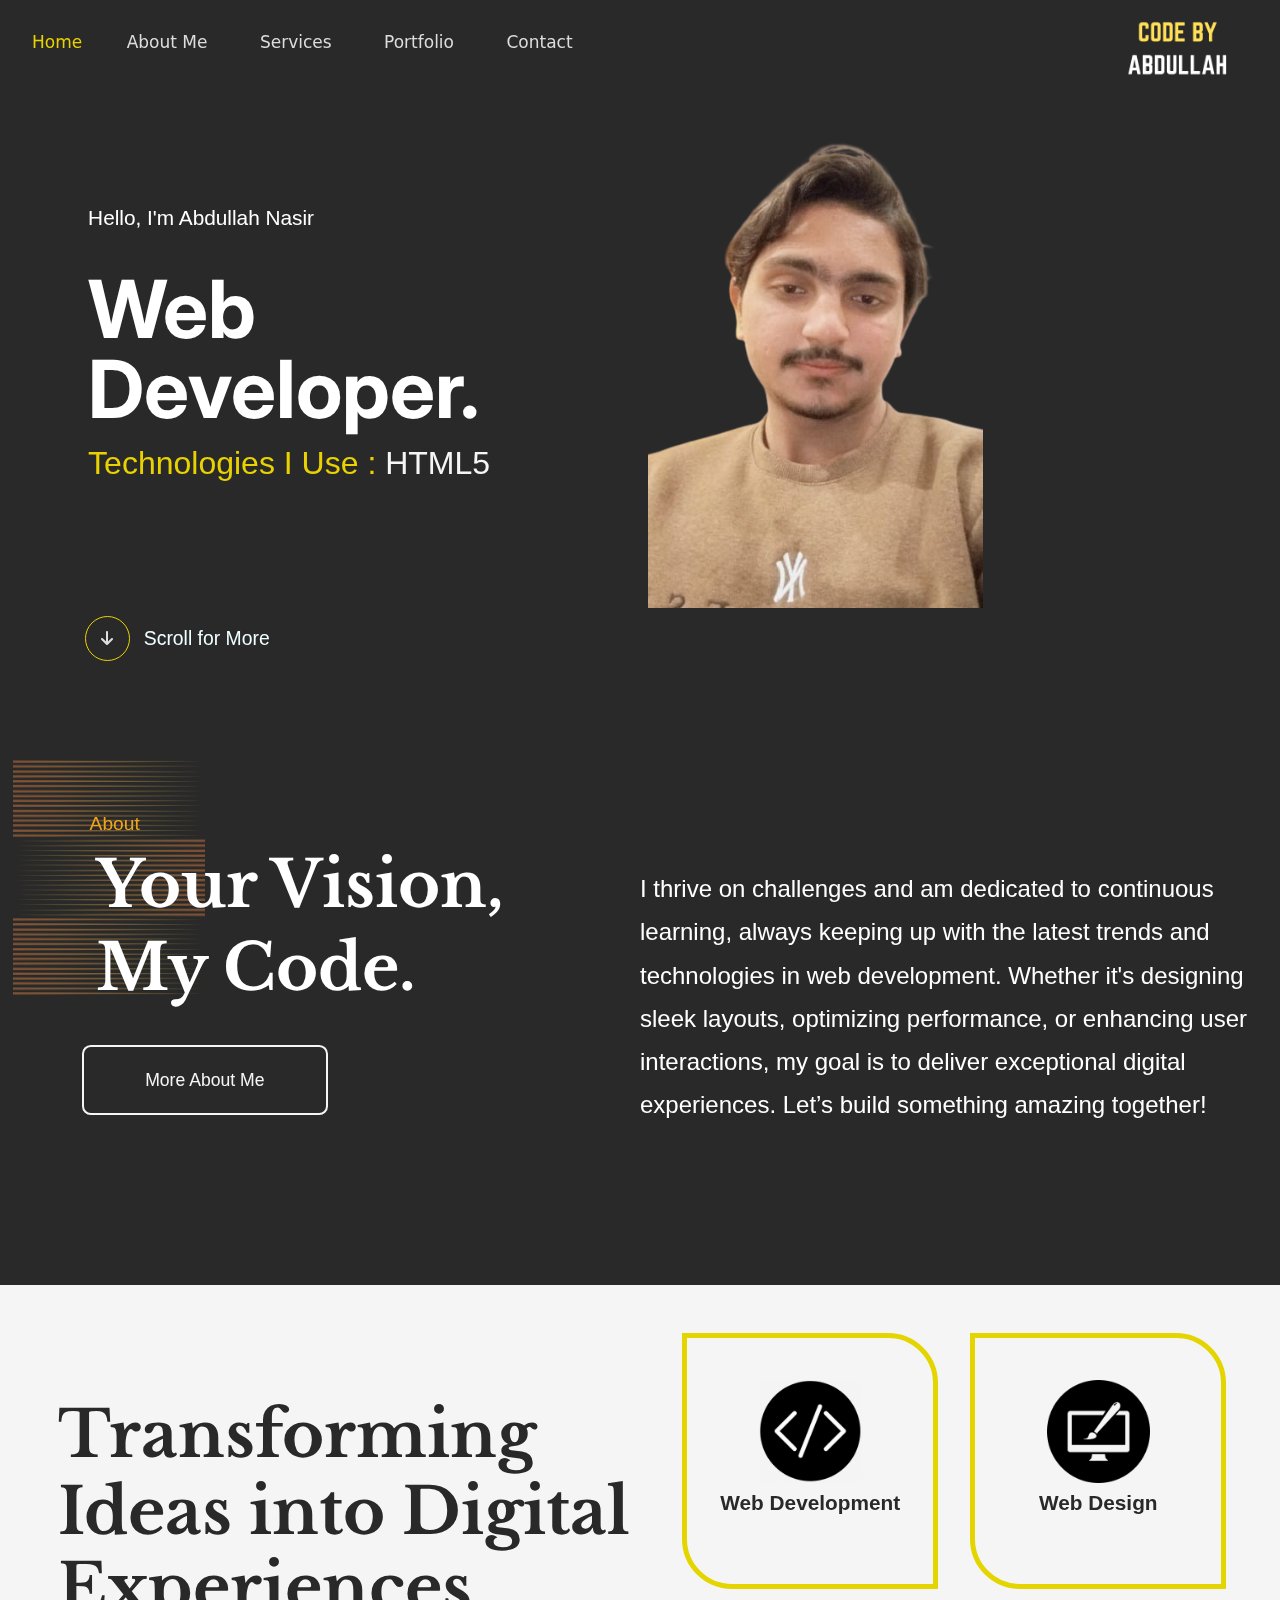
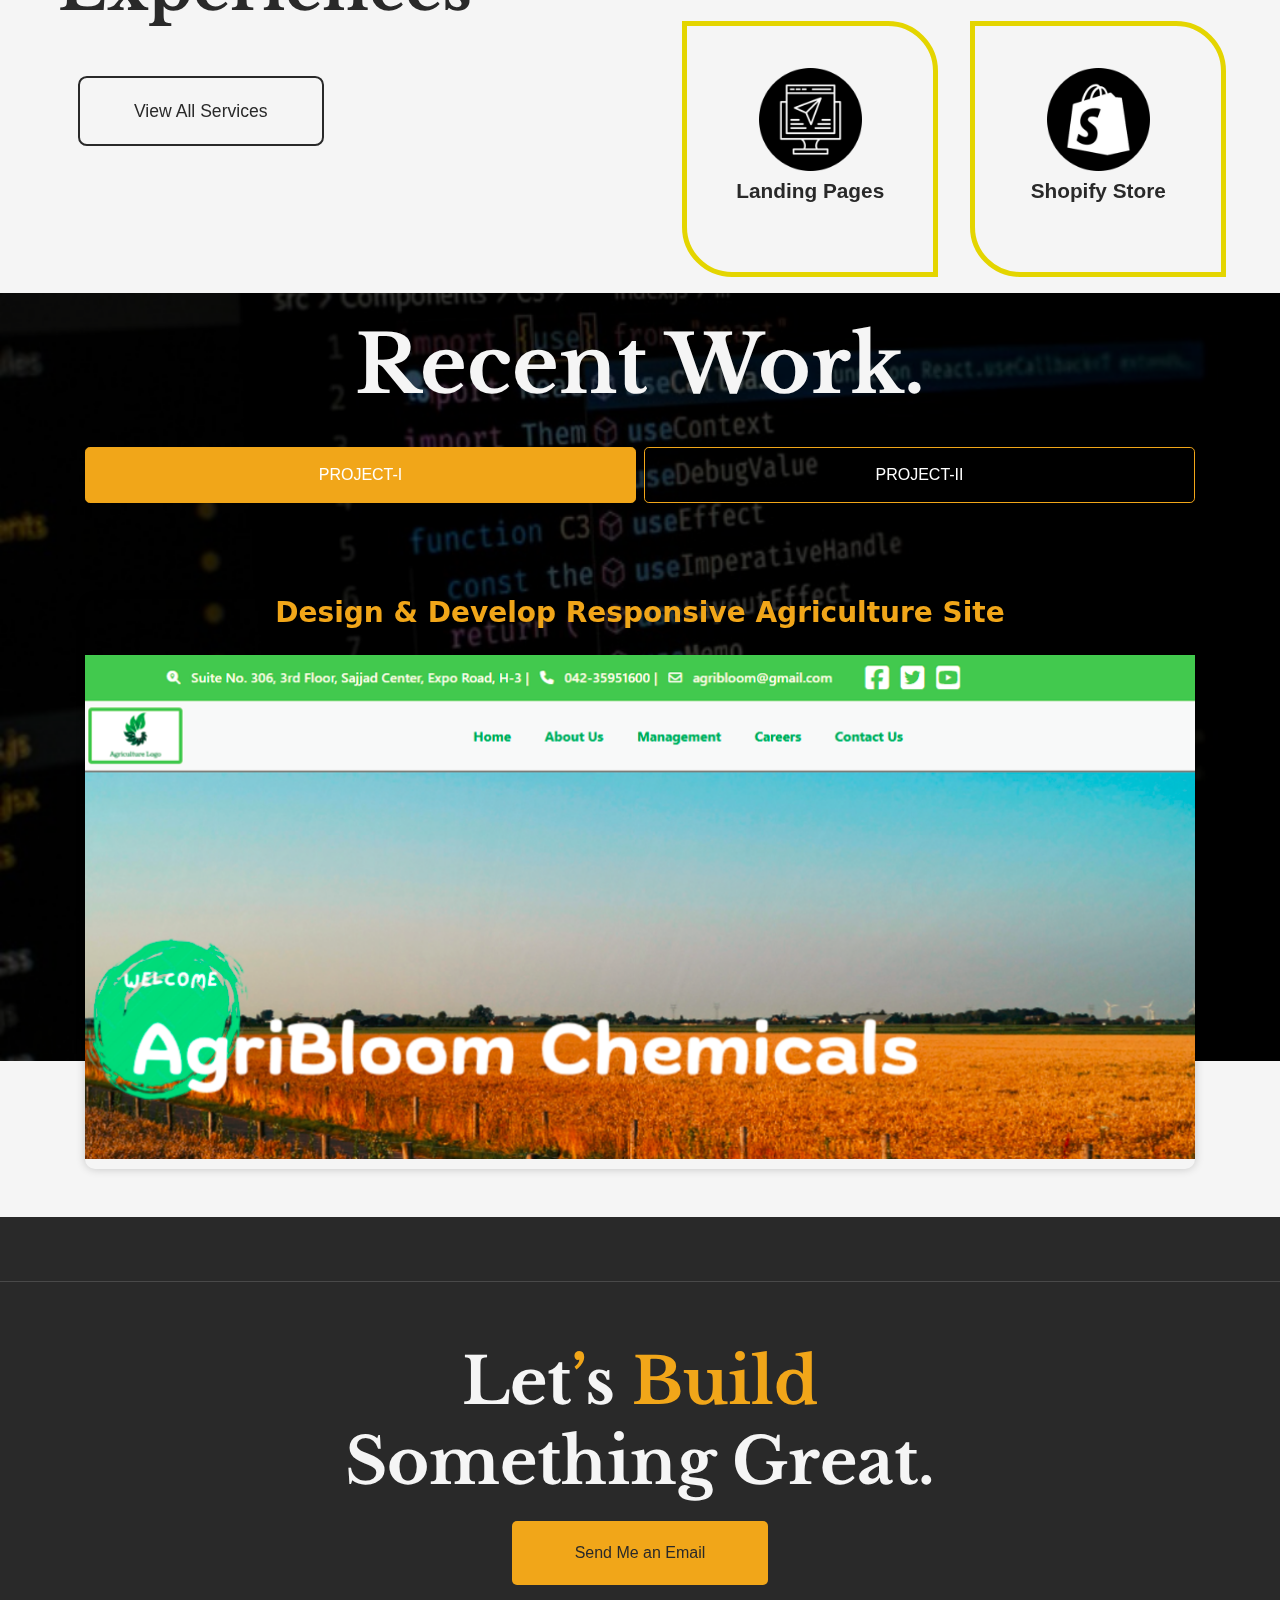
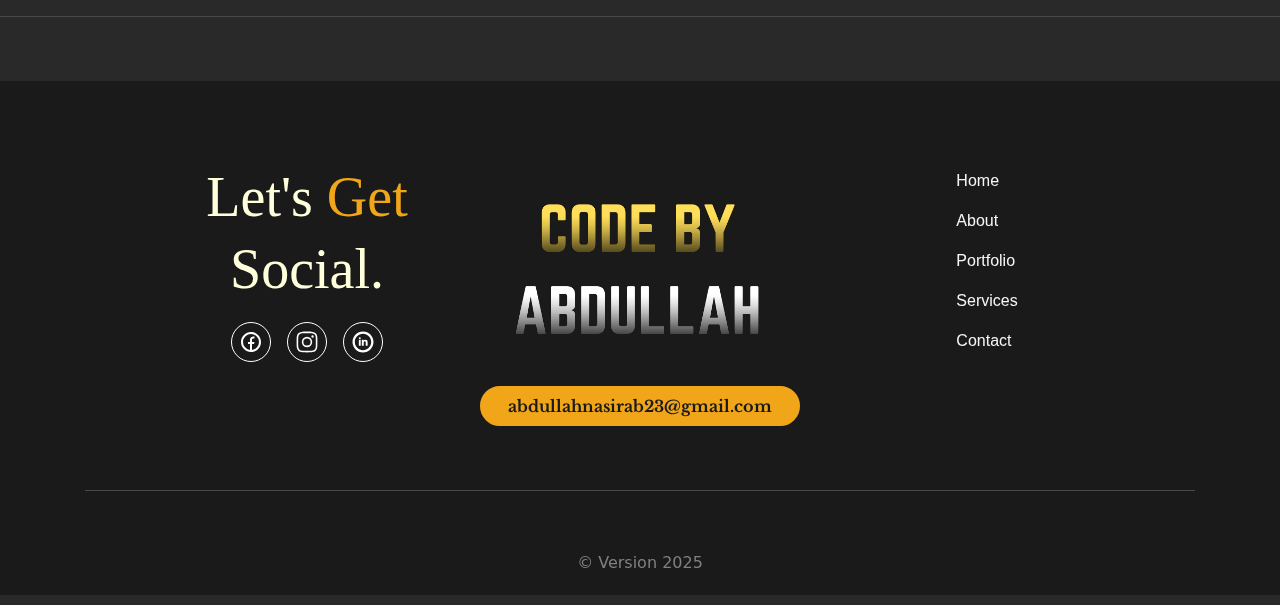
<file: index.html>
<!DOCTYPE html>
<html lang="en">

<head>
  <meta charset="UTF-8">
  <meta name="viewport" content="width=device-width, initial-scale=1.0, maximum-scale=1.0 user-scalable=no ">


  <link rel="stylesheet" href="font-awesome/css/all.css">
  <link rel="stylesheet" href="BootStrap4/css/bootstrap.min.css">
  <link rel="stylesheet" href="BootStrap4/css/bootstrap.css">
  <link rel="stylesheet" href="css/style.css">
  <link rel="stylesheet" href="css/media_query.css">
  <!-- Our businesses font family -->
  <link href="https://fonts.googleapis.com/css2?family=Belanosima:wght@400;600;700&family=Concert+One&family=Fenix&family=Lobster&family=Mulish:ital,wght@0,200..1000;1,200..1000&family=Signika+Negative:wght@300..700&family=Spicy+Rice&display=swap" rel="stylesheet">
  <link href="https://fonts.googleapis.com/css2?family=Abril+Fatface&family=DM+Serif+Text:ital@0;1&family=Inter:ital,opsz,wght@0,14..32,100..900;1,14..32,100..900&family=Libre+Baskerville:ital,wght@0,400;0,700;1,400&family=Linden+Hill:ital@0;1&family=Playfair+Display:ital,wght@0,400..900;1,400..900&family=Roboto+Mono:ital,wght@0,100..700;1,100..700&family=Roboto+Slab:wght@100..900&family=Taprom&display=swap" rel="stylesheet">
  <link href="https://fonts.googleapis.com/css2?family=Abril+Fatface&family=DM+Serif+Text:ital@0;1&family=Inter:ital,opsz,wght@0,14..32,100..900;1,14..32,100..900&family=Libre+Baskerville:ital,wght@0,400;0,700;1,400&family=Linden+Hill:ital@0;1&family=Noto+Serif:ital,wght@0,100..900;1,100..900&family=Playfair+Display:ital,wght@0,400..900;1,400..900&family=Roboto+Mono:ital,wght@0,100..700;1,100..700&family=Roboto+Slab:wght@100..900&family=Taprom&display=swap" rel="stylesheet">
  
  <!-- Font for Services -->
 <link rel="preconnect" href="https://fonts.googleapis.com">
  <title>Abdullah Nasir-Web Developer</title>
 <link rel="icon" href="img/title.png">
 <!-- <link rel="icon" href="img/logo.png" > -->
</head>

<body id="home">
<!-- navigaiton menu -->
  <header id="header">
  <div class="container-fluid nav-contain  bg-dar " id="home">
    <div class="hamburgers ">
        <span class=" span-burger span-burg" id="sp1"></span>
        <span class=" span-burger " id="sp2"></span>
        <span class=" span-burger " id="sp3"></span>
   

    </div>
<a href="#" class="img-nav"><img src="img/logo1.png" alt="logo" class="img-nav" ></a>
    <nav class="navbars act main-nav " id="nav">
      <ul class="pt-4">  
      <a href="index.html" class=" px-3 ml-3 pt-3 activ nav-linked">Home</a>
      <a href="about.html" class=" px-4   nav-linked">About Me</a>
      <a href="services.html" class=" px-4   nav-linked">Services</a>
      <a href="portfolio.html" class=" px-4  nav-linked">Portfolio</a>
      <a href="contact.html" class=" px-4   nav-linked">Contact</a>
    </ul>
<img src="img/logo1.png" class="img-logo" alt="Logo-Img"> 
  </nav>

</div> 
</header>

<!-- Home Page Section-1 -->
<div class="scrol dis flex-box">
  <svg width="40" height="40" viewBox="0 0 400 400" fill="none" xmlns="http://www.w3.org/2000/svg" class="arrow arr">
    <path d="M97.1601 157.84L200 54.9998L302.84 157.84" stroke="whitesmoke" stroke-width="12" class="arrow arr" stroke-miterlimit="10" stroke-linecap="round" stroke-linejoin="round"/>
    <path d="M200 55L200 345" stroke="whitesmoke" stroke-width="12" stroke-miterlimit="10" class="arrow arr" stroke-linecap="round" stroke-linejoin="round"/>
    </svg>
    
</div>
<section id="Home">
  <div class="load ">
    <!-- <div class="spinner mt-4"></div> -->
  </div>
    <div class="container home-contain mt-5 ">
      <div class="home-box1  ">
        <p class="tracking-in-contract-bck-top abdullah-text">Hello, I'm Abdullah Nasir </p>
        <p class="text-focus-in front-text">Web Developer. </p>
        <span class="tech-para text-focus-in">Technologies I Use : </span>
        <span class="tech-para text-focus-in second-text">HTML5 </span>
        <div class="cursor-div "></div>
      </div>
      <div class="home-box2 flex-box  ">
        <img src="img/abd.png" class="my-img" alt="">
      </div>
    </div>
          <div class="container flex mt-2 ">
      <a href="#about-section"><div class="scroll-about">
        <i class="fa-solid fa-arrow-down" style="color: #dedede;"></i>      </div></a>
        <span class="scroll-text ml-2"><a class="scroll-text" href="#about-section">Scroll for More </a></span>
      </div>
</section>

<!-- About Section Start from here -->

<section id="about">
  <div class="container-fluid big-separator">
  </div>
  <div id="about-section" class="container-fluid mx-0 px-0 ">
    <div class="about-home-box">
      <p class=" about-text">About</p>
      <p class="Code1">Your Vision,</p>
      <p class="Code2">My Code.</p>
      <img class="line-img" src="img/line.png" alt="">
      <a href="about.html"><button class="more-me">More About Me</button></a>
    </div>
    <div class="about-home-box flex-box">
      <span class="my-para ">I thrive on challenges and am dedicated to continuous learning, always keeping up with the latest trends and technologies in web development. Whether it's designing sleek layouts, optimizing performance, or enhancing user interactions, my goal is to deliver exceptional digital experiences.
        Let’s build something amazing together!</span>
    </div>
  </div>
</section>

<div class="container-fluid small-separator">
</div>
<!-- My Services Section  -->

  <section id="services">
    <div class="container-fluid small-separator">
    </div>
    <div class="container-fluid services-logo">
  <div class="service-box1 ">
    <p class="trans-para  ">Transforming Ideas into Digital Experiences</p>
    <a href="services.html"><button class="more-serv-btn">View All Services</button></a>
  </div>

  <div class="service-box2 ">

    <div class="services-box">
      <img src="img/code.png" alt="web-design img">
              <p class="text-center  serv-para">Web Development</p>
      </div>
            <div class="services-box">
      <img src="img/design.png" alt="web-design img">
              <p class="text-center  serv-para">Web Design</p>
      </div>
            <div class="services-box">
      <img src="img/html.png" alt="web-design img">
              <p class="text-center  serv-para">Landing Pages</p>
      </div>
            <div class="services-box">
      <img src="img/shop.png" alt="web-design img">
              <p class="text-center  serv-para">Shopify Store</p>
      </div></div>
</div>

  </section>
<!-- Portfolio Section Start from here -->
  <section id="portfolio">
    <div class="small-separator backs ">
    </div>
    
  <div class="container-fluid marpad ">
    <img src="img/coding1.png" class="code-img" alt="coding-img">
  </div>  
  <div class="container flex-box ">
    <p class="recent-para  ">Recent Work.</p>
  </div>
  <!-- <div class="small-separator">
  </div> -->
  <div class="container flex-box proj-btn-contain ">
    <button class="proj-btn pro-btn bg-yellow" onclick="btn1()" id="proj-1"> Project-I
    </button>
    <button class="proj-btn pro-btn" id="proj-2" onclick="btn2()"> Project-II
    </button>
  </div>
  <div class="container   flex-box proj-contain " >
    <div class="proj-card">
      <p class="heading text-center">Design & Develop Responsive Agriculture Site</p>
      <!-- <p class="para">Lorem ipsum dolor sit amet, consectetur adipiscing elit, sed do eiusmod.
      </p>  -->
      <img src="img/capture1.png" id='pro-img' alt="my-project-img" class="mt-2 proj-img" >
      <div class="overlay"></div>
      <a href="portfolio.html"><button class="proj-card-btn" >View All</button></a>
    </div>
  </div>
  </section>

 <div class="small-separator  backs "></div>

  <section id="mail mt-4">
    <div class="small-separator"> </div>
    <hr class="hr">
    <div class="container">
          <div class="small-separator"> </div>
      <p class="mail-para  text-center">Let<span style="color: rgb(241, 166, 25)">’</span>s <span style="color: rgb(241, 166, 25)">Build </span></p>
      <p class="mail-para  text-center">Something Great. </p>
    </div>
    <div class="container mt-4">

      <!-- <input type="mail" placeholder="Your Email Address" class="input-mail"> -->
      <button class="sub-btn" onclick="sendEmail()">Send Me an Email</button>
      <p class="sub-para text-center"></p>
    </div>
      
    <hr class="hr">
  </section>
  <div class="small-separator ">

  </div>
<!-- Footer Section -->
  <footer id="footer">
    <div class="small-separator">  </div>
    <div class="container footer-contain ">
      <div class="foot-box ">
    
        <p class="foot-para text-center ">Let's <span style="color: rgb(241, 166, 25);">Get </span> Social.</p>
      <!-- Facebook -->
       <div class="social-icon-contain  flex-box">
        <a href="https://www.facebook.com/share/19oGYaE65C/">
          <div class="social-box">   
            <svg  xmlns="http://www.w3.org/2000/svg"  width="24" height="24" viewBox="0 0 24 24" class="ico">
              <path fill="currentColor" 
                d="M13.001 19.938a8.001 8.001 0 0 0-1-15.938a8 8 0 0 0-1 15.938V14h-2v-2h2v-1.654c0-1.337.14-1.822.4-2.311A2.73 2.73 0 0 1 12.537 6.9c.382-.205.857-.328 1.687-.381q.494-.032 1.278.08v1.9h-.5c-.917 0-1.296.043-1.522.164a.73.73 0 0 0-.314.314c-.12.226-.164.45-.164 1.368V12h2.5l-.5 2h-2zm-1 2.062c-5.523 0-10-4.477-10-10s4.477-10 10-10s10 4.477 10 10s-4.477 10-10 10" />
            </svg>       
          </div>
      </a>
<!-- Instagram -->
      <a href="https://www.instagram.com/abdullah.devhub/profilecard/?">
          <div class="social-box">   
            <svg xmlns="http://www.w3.org/2000/svg" width="24" height="24" viewBox="0 0 15 15" class="ico">
              <path fill="currentColor" fill-rule="evenodd"
                d="M12.91 12.909c.326-.327.582-.72.749-1.151c.16-.414.27-.886.302-1.578s.04-.915.04-2.68s-.008-1.987-.04-2.68c-.032-.692-.142-1.164-.302-1.578a3.2 3.2 0 0 0-.75-1.151a3.2 3.2 0 0 0-1.151-.75c-.414-.16-.886-.27-1.578-.302S9.265 1 7.5 1s-1.987.007-2.68.04c-.692.03-1.164.14-1.578.301a3.2 3.2 0 0 0-1.151.75a3.2 3.2 0 0 0-.75 1.151c-.16.414-.27.886-.302 1.578S1 5.735 1 7.5s.007 1.987.04 2.68c.03.692.14 1.164.301 1.578c.164.434.42.826.75 1.151c.325.33.718.586 1.151.75c.414.16.886.27 1.578.302S5.735 14 7.5 14s1.987-.008 2.68-.04c.692-.03 1.164-.14 1.578-.301a3.3 3.3 0 0 0 1.151-.75M2 6.735v1.53c-.002.821-.002 1.034.02 1.5c.026.586.058 1.016.156 1.34c.094.312.199.63.543 1.012c.344.383.675.556 1.097.684c.423.127.954.154 1.415.175c.522.024.73.024 1.826.024H8.24c.842.001 1.054.002 1.526-.02c.585-.027 1.015-.059 1.34-.156c.311-.094.629-.2 1.011-.543c.383-.344.556-.676.684-1.098c.127-.422.155-.953.176-1.414C13 9.247 13 9.04 13 7.947v-.89c0-1.096 0-1.303-.023-1.826c-.021-.461-.049-.992-.176-1.414c-.127-.423-.3-.754-.684-1.098c-.383-.344-.7-.449-1.011-.543c-.325-.097-.755-.13-1.34-.156A27 27 0 0 0 8.24 2H7.057c-1.096 0-1.304 0-1.826.023c-.461.021-.992.049-1.415.176c-.422.128-.753.301-1.097.684s-.45.7-.543 1.012c-.098.324-.13.754-.156 1.34c-.022.466-.022.679-.02 1.5M7.5 5.25a2.25 2.25 0 1 0 0 4.5a2.25 2.25 0 0 0 0-4.5M4.25 7.5a3.25 3.25 0 1 1 6.5 0a3.25 3.25 0 0 1-6.5 0m6.72-2.72a.75.75 0 1 0 0-1.5a.75.75 0 0 0 0 1.5"
                clip-rule="evenodd" />
            </svg>  
          </div>
      </a>
      <!-- LinkedIn -->
      <a href="https://www.linkedin.com/in/abdullah-nasir-ab-774aa5315?">
          <div class="social-box">   
            <svg xmlns="http://www.w3.org/2000/svg" width="28" height="28" viewBox="0 0 24 24" class="ico"><path fill="currentColor" d="M10.033 15.3h-1.6v-5.199h1.6zm-.8-5.866q-.866 0-.866-.8a.74.74 0 0 1 .25-.567a.87.87 0 0 1 .616-.233q.866 0 .866.801c0 .801-.288.799-.866.799m6.734 5.866h-1.633v-2.9q0-1.133-.801-1.133q-.632 0-.834.633q-.065.101-.066.4v3H11v-3.533q0-1.2-.033-1.666h1.4l.1.699c.367-.556.9-.833 1.633-.833q.835 0 1.35.583q.518.583.518 1.684V15.3zM12 21c-4.963 0-9-4.037-9-9s4.037-9 9-9s9 4.037 9 9s-4.037 9-9 9m0-16c-3.859 0-7 3.141-7 7s3.141 7 7 7s7-3.141 7-7s-3.141-7-7-7"/></svg>                  
          </div>
      </a>
      
    </div>
  
      </div>
      <div class="foot-box  flex-box">
        <img src="img/foot.png" alt="develop by abdullah" class="foot-img">
      </div>
      <div class="foot-box ">
        <a href="index.html" class="foot-link text-justify">Home</a>
        <a href="about.html" class="foot-link text-justify">About</a>
        <a href="portfolio.html" class="foot-link text-justify">Portfolio</a>
        <a href="services.html" class="foot-link text-justify">Services</a>
        <a href="contact.html" class="foot-link text-justify">Contact</a>
      </div>
    </div>
    <div class="container">
      <p class="text-center mt-4 mail">abdullahnasirab23@gmail.com</p>
    </div>
    <div class="small-separator">  </div>
    <div class="container">
      <hr class="hr">
    </div>
    <div class="small-separator">  </div>
    <p class="text-center pb-4 last-para">© Version 2025 </p>
  </footer>


  <script src="BootStrap4/js/jquery.js"></script>
    <script src="BootStrap4/js/bootstrap.js"></script>
    <script src="js/script.js"></script>
<script>
   let proj_name  =  document.querySelector('.heading');
    let proj = document.querySelector('.proj-contain');
    let pro_img =  document.querySelector('#pro-img');

    function btn1(){
    pro_img.src='img/capture1.png';
  
    proj_name.innerHTML = 'Design & Develop Responsive Agriculture Site';
    pro_img.classList.add('text-focus-in');
    proj_name.classList.add('text-focus-in');
    setTimeout(()=>{
      pro_img.classList.remove('text-focus-in');
      proj_name.classList.remove('text-focus-in');
    },1000)
  }
  function btn2(){
    pro_img.src='img/capture.png';
    proj_name.innerHTML = 'Design & Develop Responsive Luxury Restaurant Site';
    pro_img.classList.add('text-focus-in');
    proj_name.classList.add('text-focus-in');
    setTimeout(()=>{
      pro_img.classList.remove('text-focus-in');
      proj_name.classList.remove('text-focus-in');
    },1000)
  }


</script>
</body>

</html>
</file>
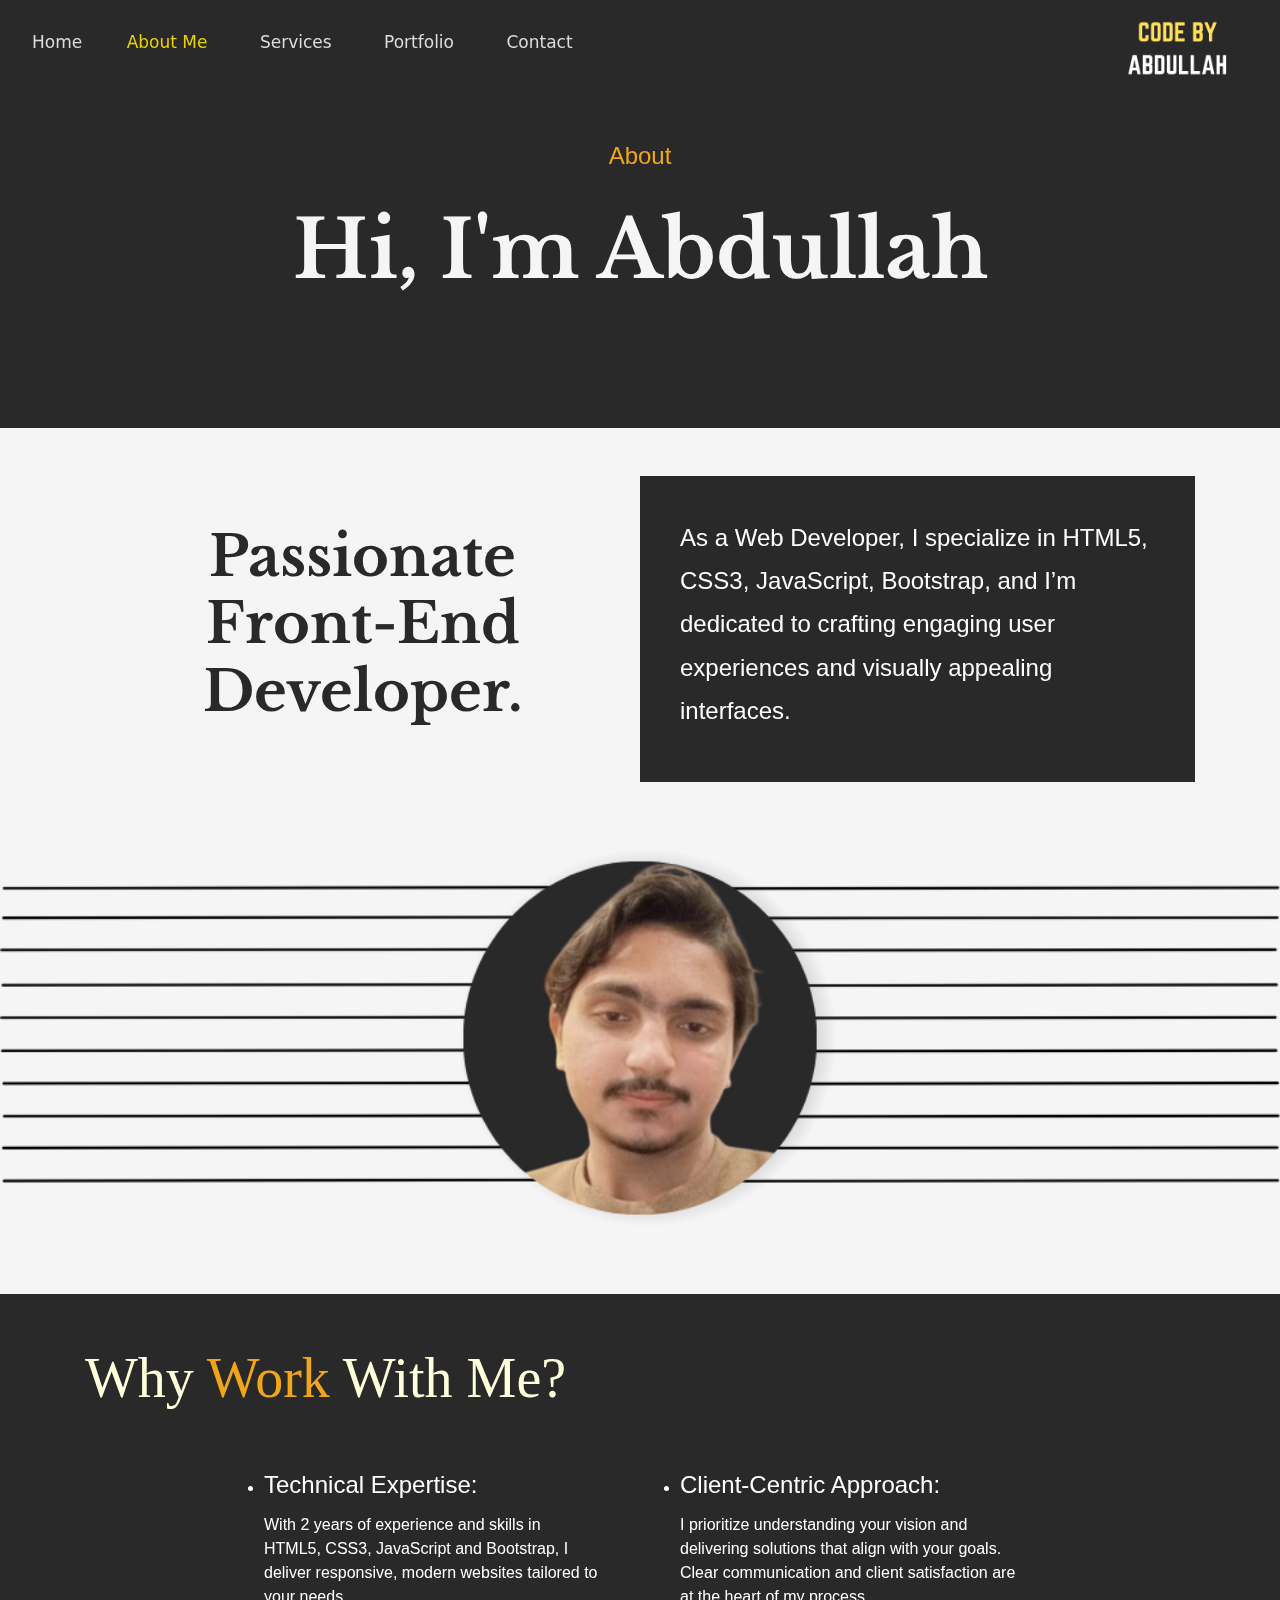
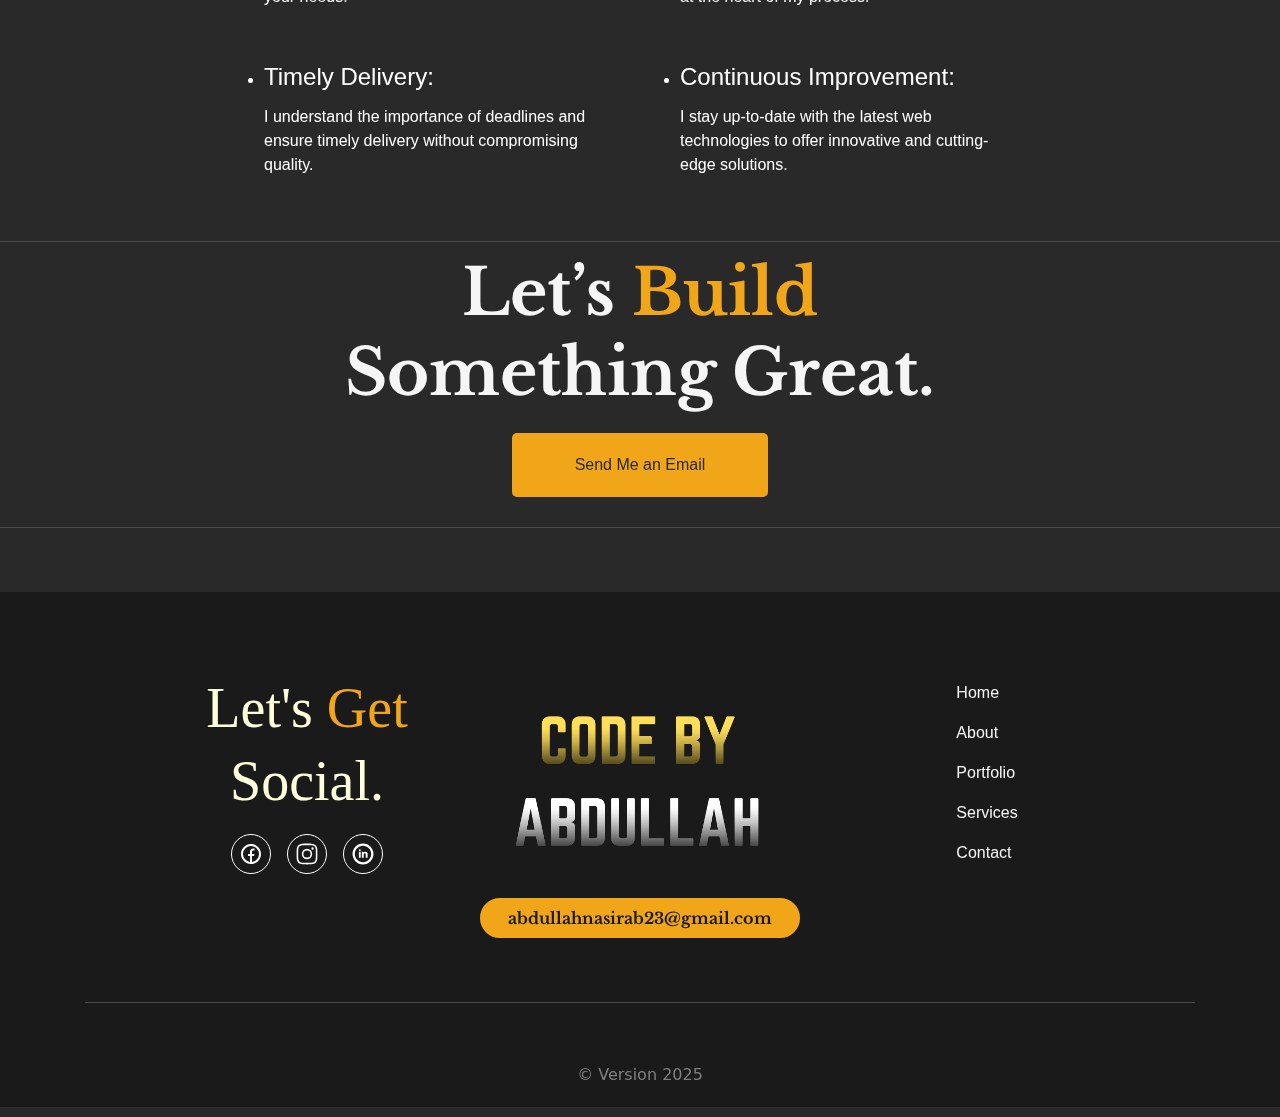
<file: about.html>
<!DOCTYPE html>
<html lang="en">

<head>
  <meta charset="UTF-8">
  <meta name="viewport" content="width=device-width, initial-scale=1.0, maximum-scale=1.0 user-scalable=no ">


  <link rel="stylesheet" href="font-awesome/css/all.css">
  <link rel="stylesheet" href="BootStrap4/css/bootstrap.min.css">
  <link rel="stylesheet" href="BootStrap4/css/bootstrap.css">
  <link rel="stylesheet" href="css/style.css">
  <link rel="stylesheet" href="css/media_query.css">
  <!-- Our businesses font family -->
  <link href="https://fonts.googleapis.com/css2?family=Belanosima:wght@400;600;700&family=Concert+One&family=Fenix&family=Lobster&family=Mulish:ital,wght@0,200..1000;1,200..1000&family=Signika+Negative:wght@300..700&family=Spicy+Rice&display=swap" rel="stylesheet">
  <link href="https://fonts.googleapis.com/css2?family=Abril+Fatface&family=DM+Serif+Text:ital@0;1&family=Inter:ital,opsz,wght@0,14..32,100..900;1,14..32,100..900&family=Libre+Baskerville:ital,wght@0,400;0,700;1,400&family=Linden+Hill:ital@0;1&family=Playfair+Display:ital,wght@0,400..900;1,400..900&family=Roboto+Mono:ital,wght@0,100..700;1,100..700&family=Roboto+Slab:wght@100..900&family=Taprom&display=swap" rel="stylesheet">
  <link href="https://fonts.googleapis.com/css2?family=Abril+Fatface&family=DM+Serif+Text:ital@0;1&family=Inter:ital,opsz,wght@0,14..32,100..900;1,14..32,100..900&family=Libre+Baskerville:ital,wght@0,400;0,700;1,400&family=Linden+Hill:ital@0;1&family=Noto+Serif:ital,wght@0,100..900;1,100..900&family=Playfair+Display:ital,wght@0,400..900;1,400..900&family=Roboto+Mono:ital,wght@0,100..700;1,100..700&family=Roboto+Slab:wght@100..900&family=Taprom&display=swap" rel="stylesheet">
  <!-- Font for Services -->
 <link rel="preconnect" href="https://fonts.googleapis.com">
  <title>Abdullah Nasir-Web Developer</title>
 <link rel="icon" href="img/title.png">
 <!-- <link rel="icon" href="img/logo.png" > -->
</head>

<body id="about">
<!-- navigaiton menu -->
  <header id="header">
  <div class="container-fluid nav-contain  bg-dar " id="home">
    <div class="hamburgers ">
        <span class=" span-burger span-burg" id="sp1"></span>
        <span class=" span-burger " id="sp2"></span>
        <span class=" span-burger " id="sp3"></span>
   

    </div>
<a href="#" class="img-nav"><img src="img/logo1.png" alt="logo" class="img-nav" ></a>
    <nav class="navbars act main-nav " id="nav">
      <ul class="pt-4">  
      <a href="index.html" class=" px-3 ml-3 pt-3  nav-linked">Home</a>
      <a href="about.html" class=" px-4 activ   nav-linked">About Me</a>
      <a href="services.html" class=" px-4   nav-linked">Services</a>
      <a href="portfolio.html" class=" px-4  nav-linked">Portfolio</a>
      <a href="contact.html" class=" px-4   nav-linked">Contact</a>
    </ul>
<img src="img/logo1.png" class="img-logo" alt="Logo-Img"> 
  </nav>
</div> 
</header>

<!-- Home Page Section-1 -->
<div class="scrol dis flex-box">
  <svg width="40" height="40" viewBox="0 0 400 400" fill="none" xmlns="http://www.w3.org/2000/svg" class="arrow arr">
    <path d="M97.1601 157.84L200 54.9998L302.84 157.84" stroke="whitesmoke" stroke-width="12" class="arrow arr" stroke-miterlimit="10" stroke-linecap="round" stroke-linejoin="round"/>
    <path d="M200 55L200 345" stroke="whitesmoke" stroke-width="12" stroke-miterlimit="10" class="arrow arr" stroke-linecap="round" stroke-linejoin="round"/>
    </svg>
    
</div>
<section id="Home-page">
  <div class="load ">
  </div>
        

  <div class="home-pag container    ">
    <p class="text-center standard-para tracking-in-contract-bck-top">About</p>
    <p class="recent-para text-center text-focus-in">Hi, I'm Abdullah </p>

  </div>
  <div class="small-separator"></div>
</section>

<!-- About Section Start from here -->
<div class="small-separator">

</div>
<section id="services">
  <div class="small-separator">

  </div>
    <div class="container    flex-box passion-contain">
      <div class="box   ">
        <p class="some text-center">Passionate Front-End Developer.</p>
      </div>
      <div class="box back   " >
        <p class="my-para ">
          As a Web Developer, I specialize in HTML5, CSS3, JavaScript, Bootstrap,  and I’m dedicated to crafting engaging user experiences and visually appealing interfaces.
        </p>
      </div>
    </div>

<!-- My image -->
  <div class="container-fluid marpad ">
    <img src="img/mypic.png" alt="my-pic" class="about-img">
  </div>    
</section>

<section id="work">
  <div class="small-separator"></div>
  <div class="container">
    <p class="foot-para" >Why <span style="color: rgb(241, 166, 25);">Work</span>  With Me?</p>
  </div>
  <div class="small-separator"></div>
  <div class="container flex-box work-box-contain" >

    <div class="work-box    px-4">
      <ul>
        <li><p class="tec-para">Technical Expertise:</p></li>
      </ul>
      <p class="tec-sub-para">With 2 years of experience and skills in HTML5, CSS3, JavaScript and Bootstrap,  I deliver responsive, modern websites tailored to your needs.</p>
    </div>

    <div class="work-box    px-4">
      <ul>
        <li><p class="tec-para">Client-Centric Approach:</p></li>
      </ul>
      <p class="tec-sub-para">I prioritize understanding your vision and delivering solutions that align with your goals. Clear communication and client satisfaction are at the heart of my process.</p>
    
    </div>
    <div class="work-box    px-4">
      <ul>
        <li><p class="tec-para">Timely Delivery:</p></li>
      </ul>
      <p class="tec-sub-para">I understand the importance of deadlines and ensure timely delivery without compromising quality.</p>
    
    </div>
    <div class="work-box    px-4">
      <ul>
        <li><p class="tec-para">Continuous Improvement:</p></li>
      </ul>
      <p class="tec-sub-para">I stay up-to-date with the latest web technologies to offer innovative and cutting-edge solutions.</p>
    
    </div>
  </div>
</section>

<section id="mail">
  <hr class="hr">
  <div class="container">
    <p class="mail-para  text-center">Let’s <span style="color: rgb(241, 166, 25)">Build </span></p>
    <p class="mail-para  text-center">Something Great. </p>
  </div>
  <div class="container mt-4">

    <!-- <input type="mail" placeholder="Your Email Address" class="input-mail"> -->
    <button class="sub-btn" onclick="sendEmail()">Send Me an Email</button>

    <p class="sub-para text-center"></p>
  </div>
    
  <hr class="hr">
</section>
<div class="small-separator ">

</div>


<!-- Footer Section -->
  <footer id="footer">
    <div class="small-separator">  </div>
    <div class="container footer-contain ">
      <div class="foot-box ">
    
        <p class="foot-para text-center ">Let's <span style="color: rgb(241, 166, 25);">Get </span> Social.</p>
      <!-- Facebook -->
       <div class="social-icon-contain  flex-box">
        <a href="https://www.facebook.com/share/19oGYaE65C/">
          <div class="social-box">   
            <svg  xmlns="http://www.w3.org/2000/svg"  width="24" height="24" viewBox="0 0 24 24" class="ico">
              <path fill="currentColor" 
                d="M13.001 19.938a8.001 8.001 0 0 0-1-15.938a8 8 0 0 0-1 15.938V14h-2v-2h2v-1.654c0-1.337.14-1.822.4-2.311A2.73 2.73 0 0 1 12.537 6.9c.382-.205.857-.328 1.687-.381q.494-.032 1.278.08v1.9h-.5c-.917 0-1.296.043-1.522.164a.73.73 0 0 0-.314.314c-.12.226-.164.45-.164 1.368V12h2.5l-.5 2h-2zm-1 2.062c-5.523 0-10-4.477-10-10s4.477-10 10-10s10 4.477 10 10s-4.477 10-10 10" />
            </svg>       
          </div>
      </a>
<!-- Instagram -->
      <a href="https://www.instagram.com/abdullah.devhub/profilecard/?">
          <div class="social-box">   
            <svg xmlns="http://www.w3.org/2000/svg" width="24" height="24" viewBox="0 0 15 15" class="ico">
              <path fill="currentColor" fill-rule="evenodd"
                d="M12.91 12.909c.326-.327.582-.72.749-1.151c.16-.414.27-.886.302-1.578s.04-.915.04-2.68s-.008-1.987-.04-2.68c-.032-.692-.142-1.164-.302-1.578a3.2 3.2 0 0 0-.75-1.151a3.2 3.2 0 0 0-1.151-.75c-.414-.16-.886-.27-1.578-.302S9.265 1 7.5 1s-1.987.007-2.68.04c-.692.03-1.164.14-1.578.301a3.2 3.2 0 0 0-1.151.75a3.2 3.2 0 0 0-.75 1.151c-.16.414-.27.886-.302 1.578S1 5.735 1 7.5s.007 1.987.04 2.68c.03.692.14 1.164.301 1.578c.164.434.42.826.75 1.151c.325.33.718.586 1.151.75c.414.16.886.27 1.578.302S5.735 14 7.5 14s1.987-.008 2.68-.04c.692-.03 1.164-.14 1.578-.301a3.3 3.3 0 0 0 1.151-.75M2 6.735v1.53c-.002.821-.002 1.034.02 1.5c.026.586.058 1.016.156 1.34c.094.312.199.63.543 1.012c.344.383.675.556 1.097.684c.423.127.954.154 1.415.175c.522.024.73.024 1.826.024H8.24c.842.001 1.054.002 1.526-.02c.585-.027 1.015-.059 1.34-.156c.311-.094.629-.2 1.011-.543c.383-.344.556-.676.684-1.098c.127-.422.155-.953.176-1.414C13 9.247 13 9.04 13 7.947v-.89c0-1.096 0-1.303-.023-1.826c-.021-.461-.049-.992-.176-1.414c-.127-.423-.3-.754-.684-1.098c-.383-.344-.7-.449-1.011-.543c-.325-.097-.755-.13-1.34-.156A27 27 0 0 0 8.24 2H7.057c-1.096 0-1.304 0-1.826.023c-.461.021-.992.049-1.415.176c-.422.128-.753.301-1.097.684s-.45.7-.543 1.012c-.098.324-.13.754-.156 1.34c-.022.466-.022.679-.02 1.5M7.5 5.25a2.25 2.25 0 1 0 0 4.5a2.25 2.25 0 0 0 0-4.5M4.25 7.5a3.25 3.25 0 1 1 6.5 0a3.25 3.25 0 0 1-6.5 0m6.72-2.72a.75.75 0 1 0 0-1.5a.75.75 0 0 0 0 1.5"
                clip-rule="evenodd" />
            </svg>  
          </div>
      </a>
      <!-- LinkedIn -->
      <a href="https://www.linkedin.com/in/abdullah-nasir-ab-774aa5315?">
          <div class="social-box">   
            <svg xmlns="http://www.w3.org/2000/svg" width="28" height="28" viewBox="0 0 24 24" class="ico"><path fill="currentColor" d="M10.033 15.3h-1.6v-5.199h1.6zm-.8-5.866q-.866 0-.866-.8a.74.74 0 0 1 .25-.567a.87.87 0 0 1 .616-.233q.866 0 .866.801c0 .801-.288.799-.866.799m6.734 5.866h-1.633v-2.9q0-1.133-.801-1.133q-.632 0-.834.633q-.065.101-.066.4v3H11v-3.533q0-1.2-.033-1.666h1.4l.1.699c.367-.556.9-.833 1.633-.833q.835 0 1.35.583q.518.583.518 1.684V15.3zM12 21c-4.963 0-9-4.037-9-9s4.037-9 9-9s9 4.037 9 9s-4.037 9-9 9m0-16c-3.859 0-7 3.141-7 7s3.141 7 7 7s7-3.141 7-7s-3.141-7-7-7"/></svg>                  
          </div>
      </a>
      
    </div>
  
      </div>
      <div class="foot-box  flex-box">
        <img src="img/foot.png" alt="develop by abdullah" class="foot-img">
      </div>
      <div class="foot-box ">
        <a href="index.html" class="foot-link text-justify">Home</a>
        <a href="about.html" class="foot-link text-justify">About</a>
        <a href="portfolio.html" class="foot-link text-justify">Portfolio</a>
        <a href="services.html" class="foot-link text-justify">Services</a>
        <a href="contact.html" class="foot-link text-justify">Contact</a>
      </div>
    </div>
    <div class="container">
      <p class="text-center mt-4 mail">abdullahnasirab23@gmail.com</p>
    </div>
    <div class="small-separator">  </div>
    <div class="container">
      <hr class="hr">
    </div>
    <div class="small-separator">  </div>
    <p class="text-center pb-4 last-para">© Version 2025 </p>
  </footer>


  <script src="BootStrap4/js/jquery.js"></script>
    <script src="BootStrap4/js/bootstrap.js"></script>
    <script src="js/script.js"></script>

</body>

</html>
</file>
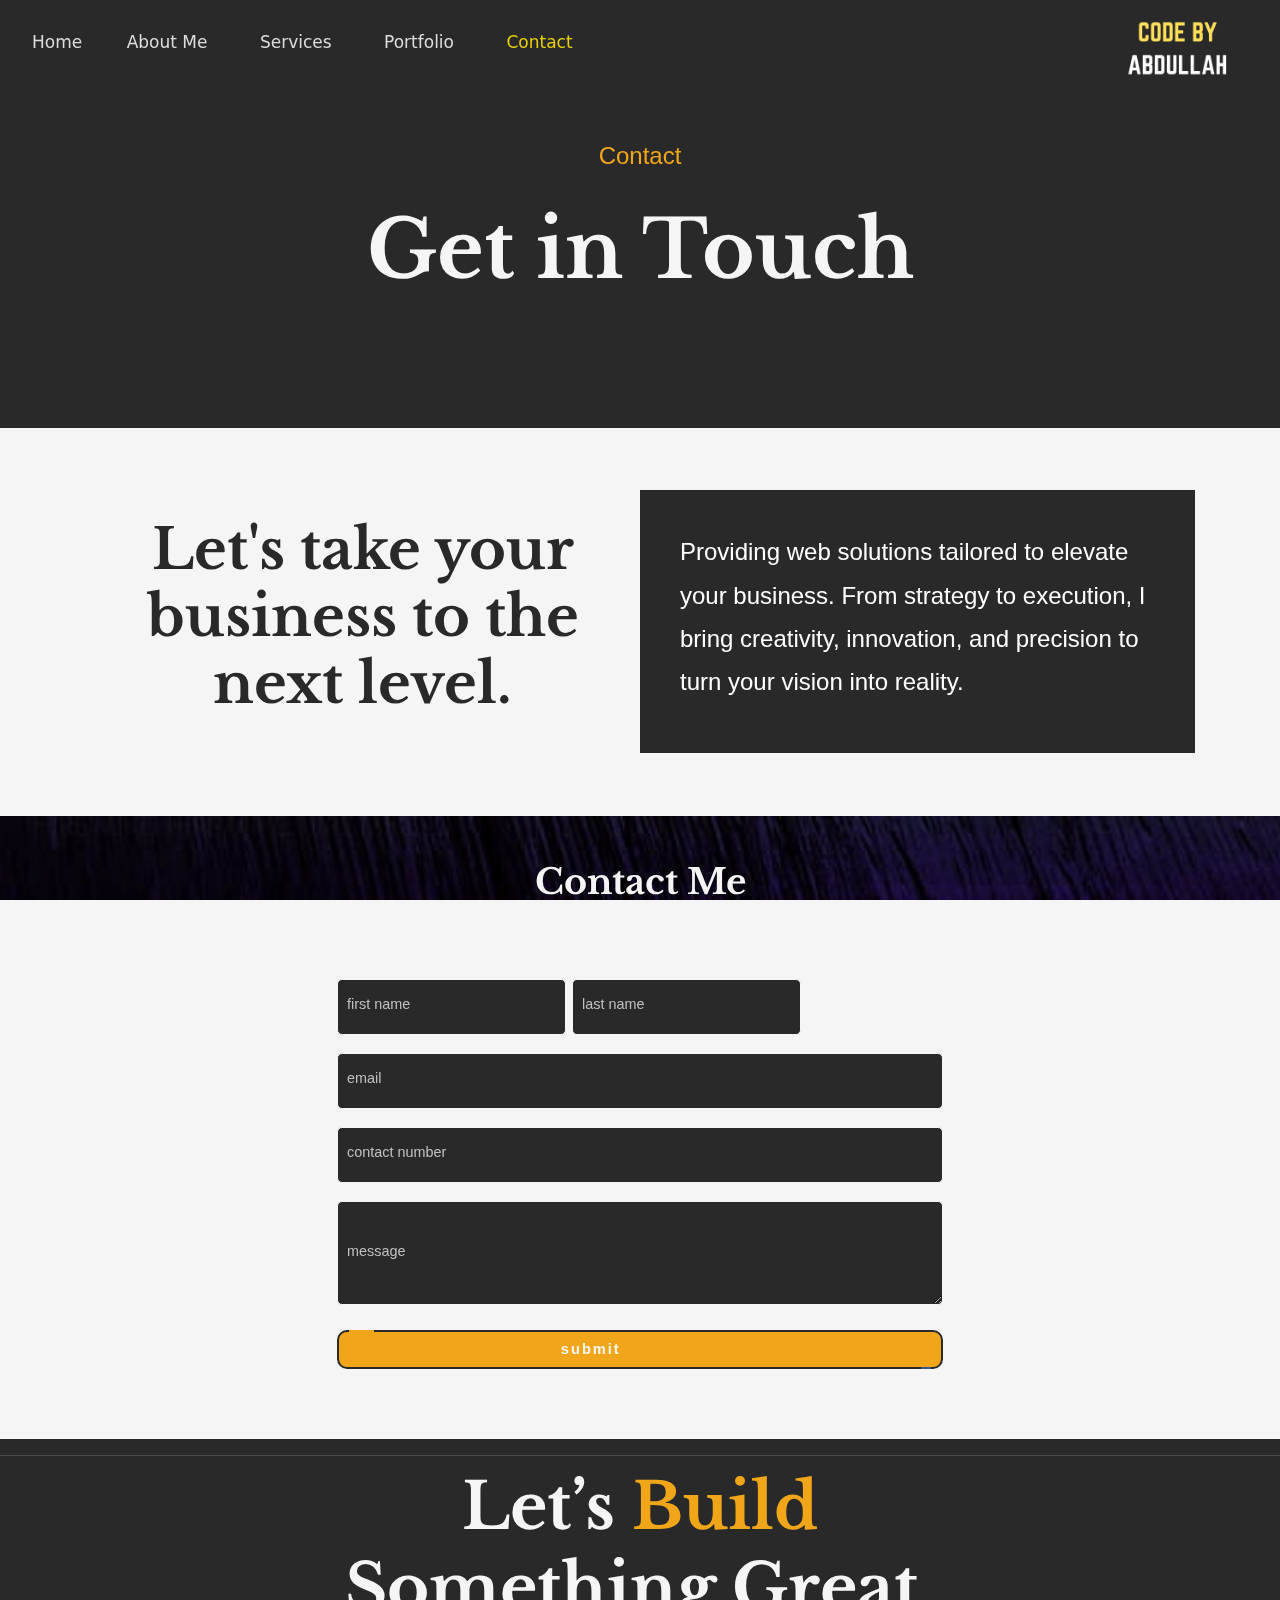
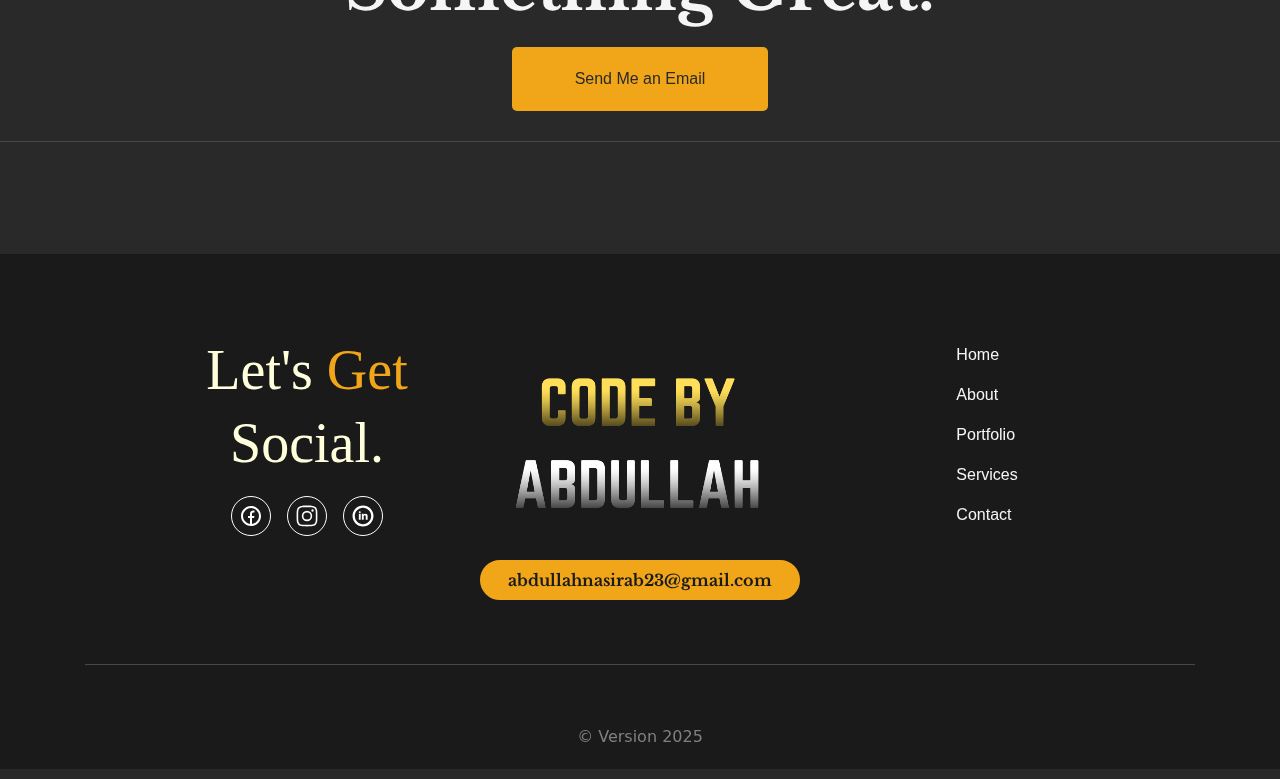
<file: contact.html>
<!DOCTYPE html>
<html lang="en">

<head>
  <meta charset="UTF-8">
  <meta name="viewport" content="width=device-width, initial-scale=1.0, maximum-scale=1.0 user-scalable=no ">


  <link rel="stylesheet" href="font-awesome/css/all.css">
  <link rel="stylesheet" href="BootStrap4/css/bootstrap.min.css">
  <link rel="stylesheet" href="BootStrap4/css/bootstrap.css">
  <link rel="stylesheet" href="css/style.css">
  <link rel="stylesheet" href="css/media_query.css">
  <!-- Our businesses font family -->
  <link href="https://fonts.googleapis.com/css2?family=Belanosima:wght@400;600;700&family=Concert+One&family=Fenix&family=Lobster&family=Mulish:ital,wght@0,200..1000;1,200..1000&family=Signika+Negative:wght@300..700&family=Spicy+Rice&display=swap" rel="stylesheet">
  <link href="https://fonts.googleapis.com/css2?family=Abril+Fatface&family=DM+Serif+Text:ital@0;1&family=Inter:ital,opsz,wght@0,14..32,100..900;1,14..32,100..900&family=Libre+Baskerville:ital,wght@0,400;0,700;1,400&family=Linden+Hill:ital@0;1&family=Playfair+Display:ital,wght@0,400..900;1,400..900&family=Roboto+Mono:ital,wght@0,100..700;1,100..700&family=Roboto+Slab:wght@100..900&family=Taprom&display=swap" rel="stylesheet">
  <link href="https://fonts.googleapis.com/css2?family=Abril+Fatface&family=DM+Serif+Text:ital@0;1&family=Inter:ital,opsz,wght@0,14..32,100..900;1,14..32,100..900&family=Libre+Baskerville:ital,wght@0,400;0,700;1,400&family=Linden+Hill:ital@0;1&family=Noto+Serif:ital,wght@0,100..900;1,100..900&family=Playfair+Display:ital,wght@0,400..900;1,400..900&family=Roboto+Mono:ital,wght@0,100..700;1,100..700&family=Roboto+Slab:wght@100..900&family=Taprom&display=swap" rel="stylesheet">
  <!-- Font for Services -->
 <link rel="preconnect" href="https://fonts.googleapis.com">
  <title>Abdullah Nasir-Web Developer</title>
 <link rel="icon" href="img/title.png">
 <!-- <link rel="icon" href="img/logo.png" > -->
</head>

<body id="about">
<!-- navigaiton menu -->
  <header id="header">
  <div class="container-fluid nav-contain  bg-dar " id="home">
    <div class="hamburgers ">
        <span class=" span-burger span-burg" id="sp1"></span>
        <span class=" span-burger " id="sp2"></span>
        <span class=" span-burger " id="sp3"></span>
   

    </div>
<a href="#" class="img-nav"><img src="img/logo1.png" alt="logo" class="img-nav" ></a>
    <nav class="navbars act main-nav " id="nav">
      <ul class="pt-4">  
      <a href="index.html" class=" px-3 ml-3 pt-3  nav-linked">Home</a>
      <a href="about.html" class=" px-4    nav-linked">About Me</a>
      <a href="services.html" class=" px-4 nav-linked">Services</a>
      <a href="portfolio.html" class=" px-4  nav-linked">Portfolio</a>
      <a href="contact.html" class=" px-4 activ   nav-linked">Contact</a>
    </ul>
<img src="img/logo1.png" class="img-logo" alt="Logo-Img"> 
  </nav>
</div> 
</header>

<!-- Home Page Section-1 -->
<div class="scrol dis flex-box">
  <svg width="40" height="40" viewBox="0 0 400 400" fill="none" xmlns="http://www.w3.org/2000/svg" class="arrow arr">
    <path d="M97.1601 157.84L200 54.9998L302.84 157.84" stroke="whitesmoke" stroke-width="12" class="arrow arr" stroke-miterlimit="10" stroke-linecap="round" stroke-linejoin="round"/>
    <path d="M200 55L200 345" stroke="whitesmoke" stroke-width="12" stroke-miterlimit="10" class="arrow arr" stroke-linecap="round" stroke-linejoin="round"/>
    </svg>
    
</div>
<section id="Home-page">
  <div class="load ">
  </div>
        

  <div class="home-pag container   ">
    <p class="text-center standard-para tracking-in-contract-bck-top">Contact</p>
    <p class="recent-para text-center text-focus-in">Get in Touch</p>

  </div>
  <div class="small-separator"></div>
      </section>

<!-- About Section Start from here -->
<div class="small-separator">

</div>
<section id="services">
  <div class="small-separator">

  </div>
    <div class="container   flex-box passion-contain">
      <div class="box  ">
        <p class="some about-some text-center ">Let's take your business to the next level.</p>
      </div>
      <div class="box back  " >
        <p class="my-para ">
          Providing web solutions tailored to elevate your business. From strategy to execution, I bring creativity, innovation, and precision to turn your vision into reality.        </p>
      </div>
    </div>
    <div class="small-separator"></div>

</section>
<!-- Contact form  -->
  <section id="contact-form" class="backs ">
    <div class="small-separator"></div>
    <p class="text-center con-para">Contact Me</p>
    <div class="small-separator"></div>

  <div class="container ">
    <form class="form">
    
      <div class="flex">
          <label>
              <input class="input inp1" class="fst-area" type="text" name="name1" placeholder="" required="">
              <span>first name</span>
          </label>
    
          <label>
              <input class="input inp1" class="lst-area" type="text" name="name2" placeholder="" required="">
              <span>last name</span>
          </label>
      </div>  
              
      <label>
          <input class="input" type="email" class="mal-area" name="email" placeholder="" required="">
          <span>email</span>
      </label> 
          
      <label>
          <input class="input" placeholder="" class="cnt-area" name="number" type="tel" required="">
          <span>contact number</span>
      </label>
      <label>
          <textarea class="input01" placeholder="" class="txt-area" name="message" rows="3" required=""></textarea>
          <span>message</span>
      </label>
      
      <button  onclick="submitted()" class="fancy">
        <span class="top-key"></span>
        <span class="text">submit</span>
        <span class="bottom-key-1"></span>
        <span class="bottom-key-2"></span>
      </button>
    </form>
    </div>
  </div>
  <div class="small-separator"></div>
</section>

<section id="mail">
  <hr class="hr">
  <div class="container">
    <p class="mail-para  text-center">Let’s <span style="color: rgb(241, 166, 25)">Build </span></p>
    <p class="mail-para  text-center">Something Great. </p>
  </div>
  <div class="container mt-4">

    <!-- <input type="mail" placeholder="Your Email Address" class="input-mail"> -->
    <button class="sub-btn" onclick="sendEmail()">Send Me an Email</button>
    <p class="sub-para text-center"></p>
  </div>
    
  <hr class="hr">
</section>
<div class="small-separator ">

</div>
  <div class="small-separator"></div>
</section>

<!-- Footer Section -->
  <footer id="footer">
    <div class="small-separator">  </div>
    <div class="container footer-contain ">
      <div class="foot-box ">
    
        <p class="foot-para text-center ">Let's <span style="color: rgb(241, 166, 25);">Get </span> Social.</p>
      <!-- Facebook -->
       <div class="social-icon-contain  flex-box">
        <a href="https://www.facebook.com/share/19oGYaE65C/">
          <div class="social-box">   
            <svg  xmlns="http://www.w3.org/2000/svg"  width="24" height="24" viewBox="0 0 24 24" class="ico">
              <path fill="currentColor" 
                d="M13.001 19.938a8.001 8.001 0 0 0-1-15.938a8 8 0 0 0-1 15.938V14h-2v-2h2v-1.654c0-1.337.14-1.822.4-2.311A2.73 2.73 0 0 1 12.537 6.9c.382-.205.857-.328 1.687-.381q.494-.032 1.278.08v1.9h-.5c-.917 0-1.296.043-1.522.164a.73.73 0 0 0-.314.314c-.12.226-.164.45-.164 1.368V12h2.5l-.5 2h-2zm-1 2.062c-5.523 0-10-4.477-10-10s4.477-10 10-10s10 4.477 10 10s-4.477 10-10 10" />
            </svg>       
          </div>
      </a>
<!-- Instagram -->
      <a href="https://www.instagram.com/abdullah.devhub/profilecard/?">
          <div class="social-box">   
            <svg xmlns="http://www.w3.org/2000/svg" width="24" height="24" viewBox="0 0 15 15" class="ico">
              <path fill="currentColor" fill-rule="evenodd"
                d="M12.91 12.909c.326-.327.582-.72.749-1.151c.16-.414.27-.886.302-1.578s.04-.915.04-2.68s-.008-1.987-.04-2.68c-.032-.692-.142-1.164-.302-1.578a3.2 3.2 0 0 0-.75-1.151a3.2 3.2 0 0 0-1.151-.75c-.414-.16-.886-.27-1.578-.302S9.265 1 7.5 1s-1.987.007-2.68.04c-.692.03-1.164.14-1.578.301a3.2 3.2 0 0 0-1.151.75a3.2 3.2 0 0 0-.75 1.151c-.16.414-.27.886-.302 1.578S1 5.735 1 7.5s.007 1.987.04 2.68c.03.692.14 1.164.301 1.578c.164.434.42.826.75 1.151c.325.33.718.586 1.151.75c.414.16.886.27 1.578.302S5.735 14 7.5 14s1.987-.008 2.68-.04c.692-.03 1.164-.14 1.578-.301a3.3 3.3 0 0 0 1.151-.75M2 6.735v1.53c-.002.821-.002 1.034.02 1.5c.026.586.058 1.016.156 1.34c.094.312.199.63.543 1.012c.344.383.675.556 1.097.684c.423.127.954.154 1.415.175c.522.024.73.024 1.826.024H8.24c.842.001 1.054.002 1.526-.02c.585-.027 1.015-.059 1.34-.156c.311-.094.629-.2 1.011-.543c.383-.344.556-.676.684-1.098c.127-.422.155-.953.176-1.414C13 9.247 13 9.04 13 7.947v-.89c0-1.096 0-1.303-.023-1.826c-.021-.461-.049-.992-.176-1.414c-.127-.423-.3-.754-.684-1.098c-.383-.344-.7-.449-1.011-.543c-.325-.097-.755-.13-1.34-.156A27 27 0 0 0 8.24 2H7.057c-1.096 0-1.304 0-1.826.023c-.461.021-.992.049-1.415.176c-.422.128-.753.301-1.097.684s-.45.7-.543 1.012c-.098.324-.13.754-.156 1.34c-.022.466-.022.679-.02 1.5M7.5 5.25a2.25 2.25 0 1 0 0 4.5a2.25 2.25 0 0 0 0-4.5M4.25 7.5a3.25 3.25 0 1 1 6.5 0a3.25 3.25 0 0 1-6.5 0m6.72-2.72a.75.75 0 1 0 0-1.5a.75.75 0 0 0 0 1.5"
                clip-rule="evenodd" />
            </svg>  
          </div>
      </a>
      <!-- LinkedIn -->
      <a href="https://www.linkedin.com/in/abdullah-nasir-ab-774aa5315?">
          <div class="social-box">   
            <svg xmlns="http://www.w3.org/2000/svg" width="28" height="28" viewBox="0 0 24 24" class="ico"><path fill="currentColor" d="M10.033 15.3h-1.6v-5.199h1.6zm-.8-5.866q-.866 0-.866-.8a.74.74 0 0 1 .25-.567a.87.87 0 0 1 .616-.233q.866 0 .866.801c0 .801-.288.799-.866.799m6.734 5.866h-1.633v-2.9q0-1.133-.801-1.133q-.632 0-.834.633q-.065.101-.066.4v3H11v-3.533q0-1.2-.033-1.666h1.4l.1.699c.367-.556.9-.833 1.633-.833q.835 0 1.35.583q.518.583.518 1.684V15.3zM12 21c-4.963 0-9-4.037-9-9s4.037-9 9-9s9 4.037 9 9s-4.037 9-9 9m0-16c-3.859 0-7 3.141-7 7s3.141 7 7 7s7-3.141 7-7s-3.141-7-7-7"/></svg>                  
          </div>
      </a>
    </div>

  
      </div>
      <div class="foot-box  flex-box">
        <img src="img/foot.png" alt="develop by abdullah" class="foot-img">
      </div>

      <div class="foot-box ">
        <a href="index.html" class="foot-link text-justify">Home</a>
        <a href="about.html" class="foot-link text-justify">About</a>
        <a href="portfolio.html" class="foot-link text-justify">Portfolio</a>
        <a href="services.html" class="foot-link text-justify">Services</a>
        <a href="contact.html" class="foot-link text-justify">Contact</a>
      </div>
    </div>
    <div class="container">
      <p class="text-center mt-4 mail">abdullahnasirab23@gmail.com</p>
    </div>
    <div class="small-separator">  </div>
    <div class="container">
      <hr class="hr">
    </div>
    <div class="small-separator">  </div>
    <p class="text-center pb-4 last-para">© Version 2025 </p>
  </footer>


  <script src="BootStrap4/js/jquery.js"></script>
    <script src="BootStrap4/js/bootstrap.js"></script>
    <script src="js/script.js"></script>

</body>

</html>
</file>
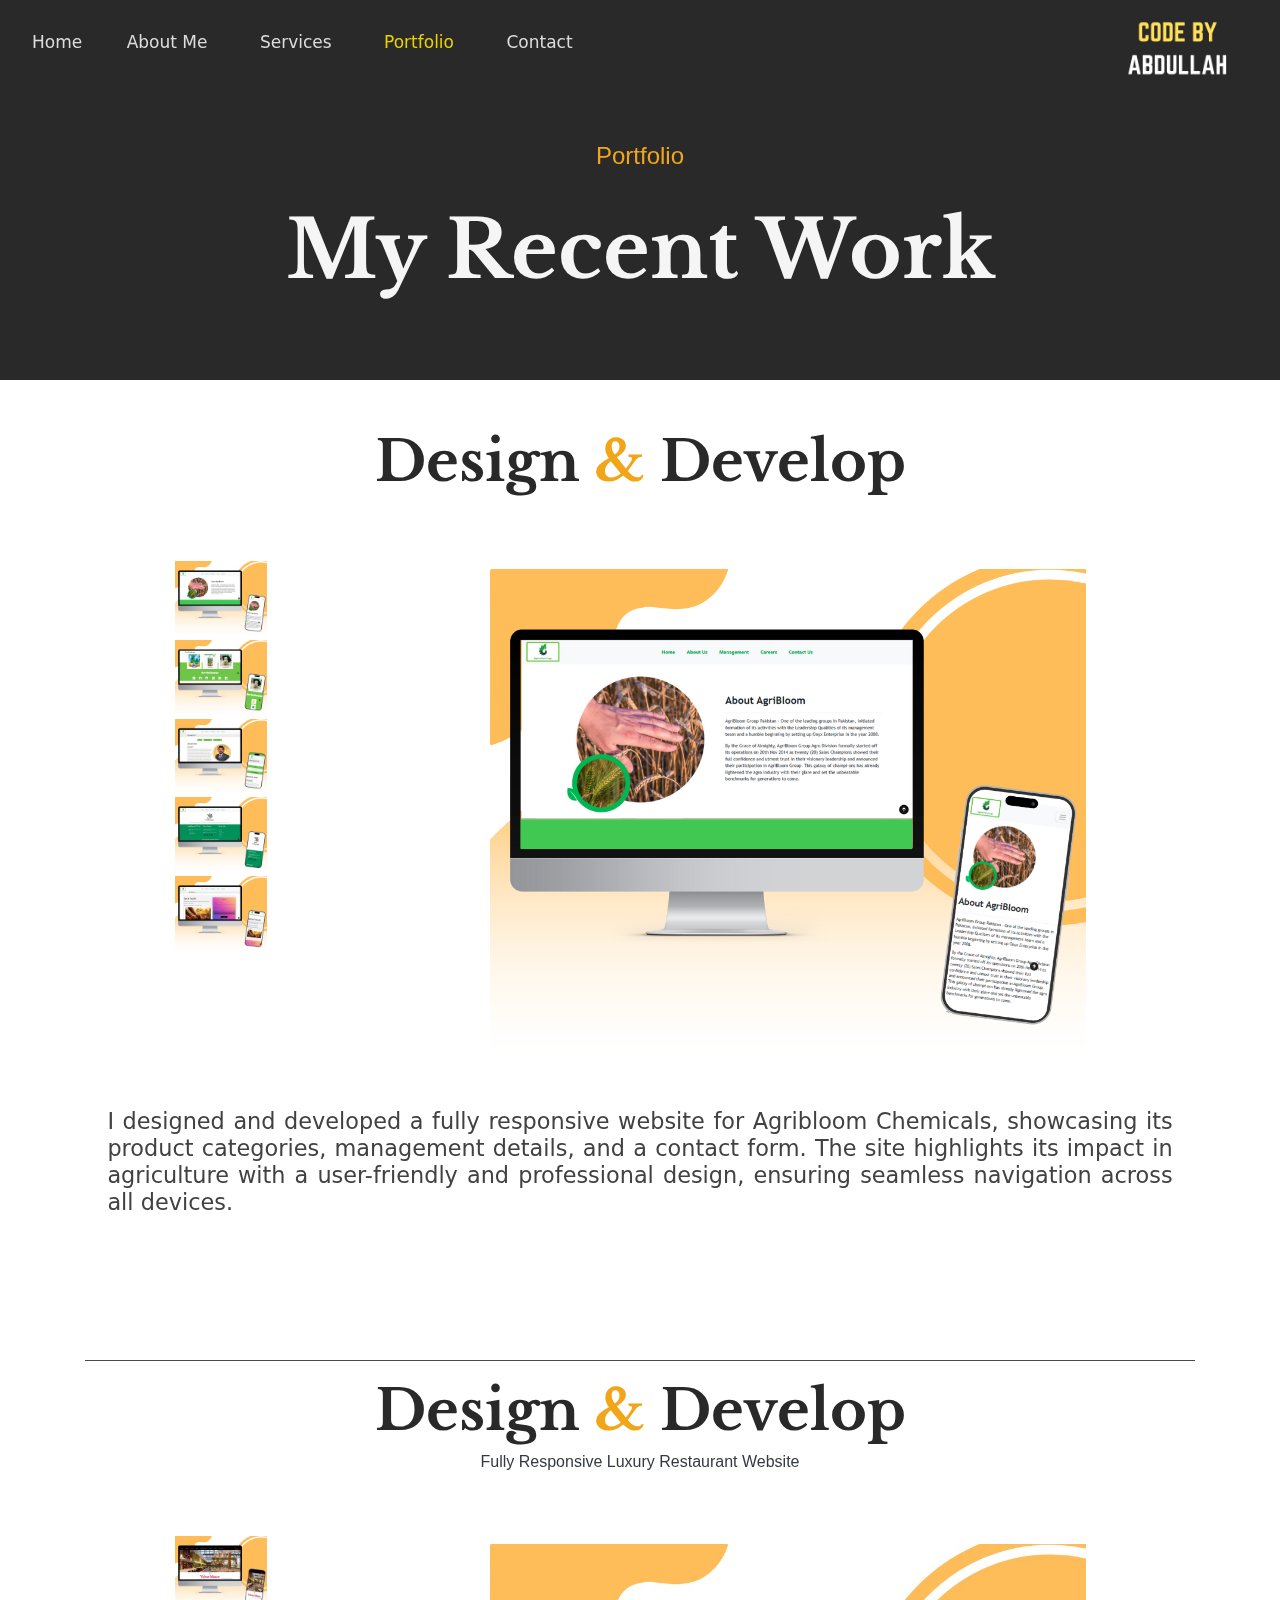
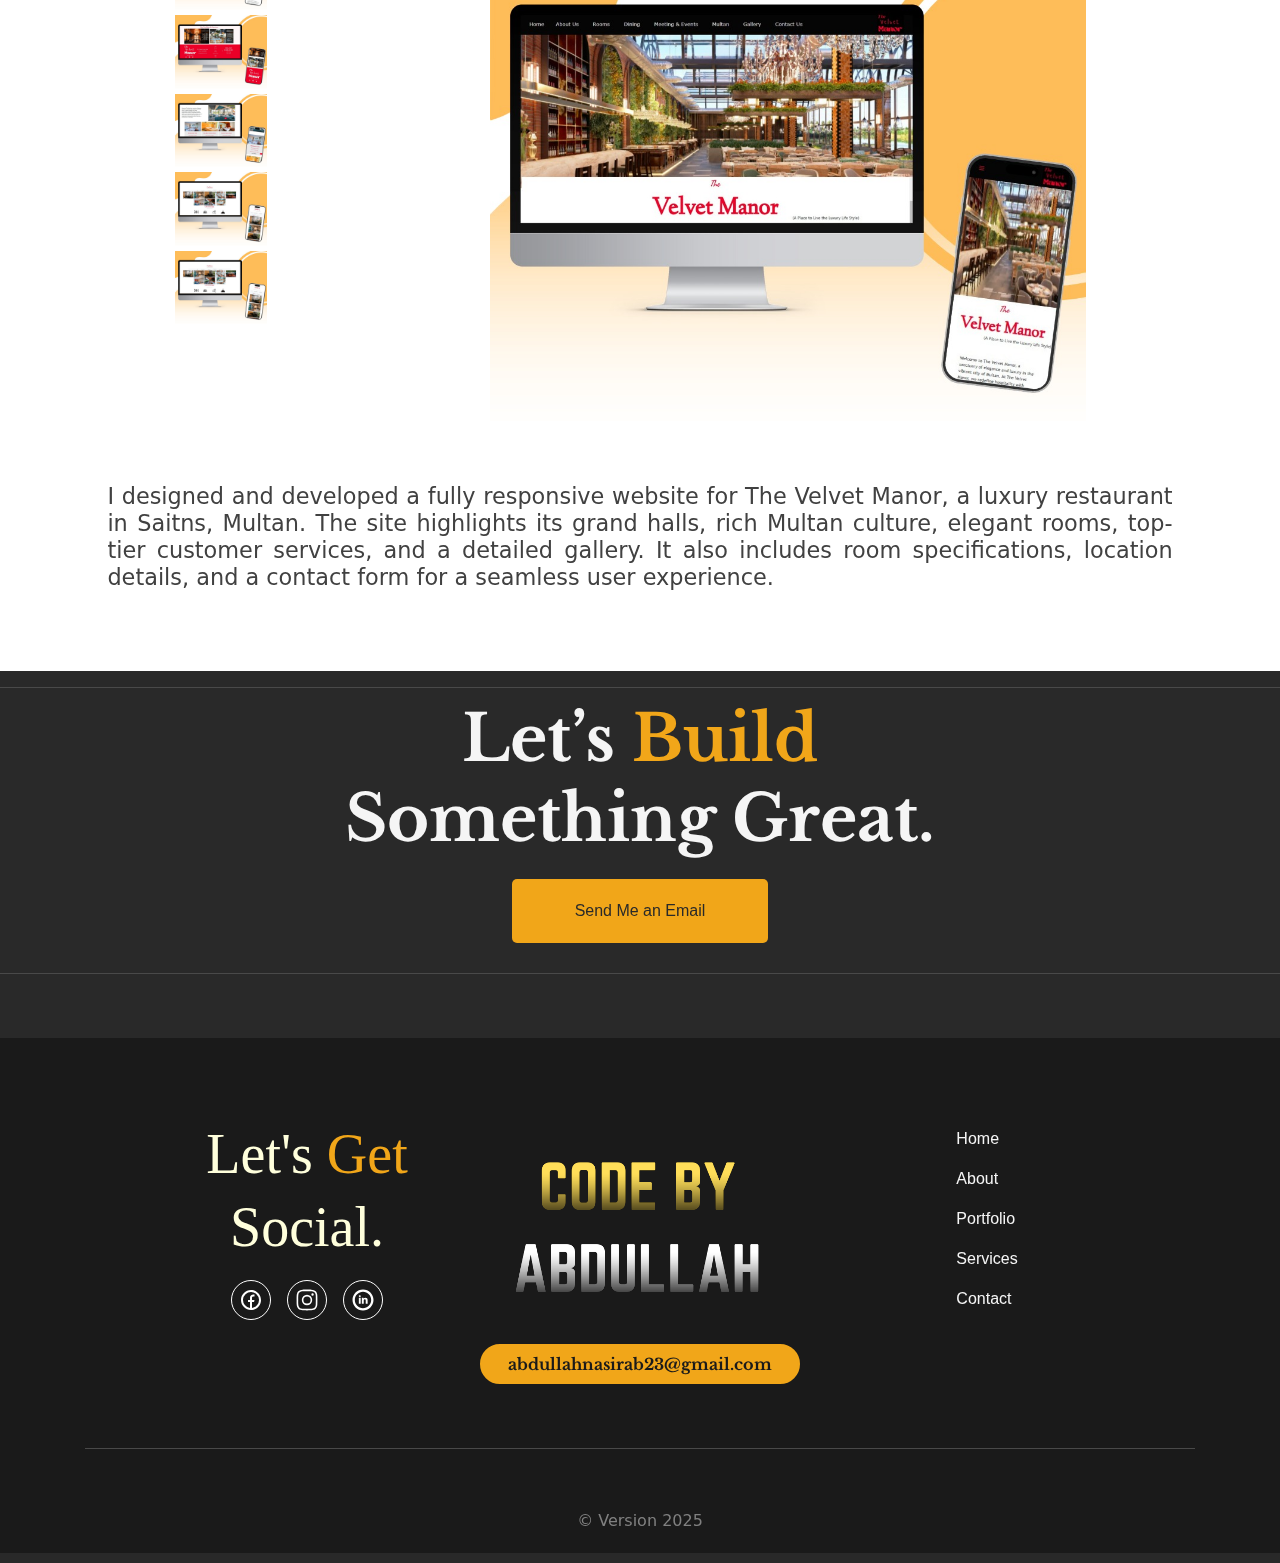
<file: portfolio.html>
<!DOCTYPE html>
<html lang="en">

<head>
  <meta charset="UTF-8">
  <meta name="viewport" content="width=device-width, initial-scale=1.0, maximum-scale=1.0 user-scalable=no ">


  <link rel="stylesheet" href="font-awesome/css/all.css">
  <link rel="stylesheet" href="BootStrap4/css/bootstrap.min.css">
  <link rel="stylesheet" href="BootStrap4/css/bootstrap.css">
  <link rel="stylesheet" href="css/style.css">
  <link rel="stylesheet" href="css/media_query.css">
  <!-- Our businesses font family -->
  <link href="https://fonts.googleapis.com/css2?family=Belanosima:wght@400;600;700&family=Concert+One&family=Fenix&family=Lobster&family=Mulish:ital,wght@0,200..1000;1,200..1000&family=Signika+Negative:wght@300..700&family=Spicy+Rice&display=swap" rel="stylesheet">
  <link href="https://fonts.googleapis.com/css2?family=Abril+Fatface&family=DM+Serif+Text:ital@0;1&family=Inter:ital,opsz,wght@0,14..32,100..900;1,14..32,100..900&family=Libre+Baskerville:ital,wght@0,400;0,700;1,400&family=Linden+Hill:ital@0;1&family=Playfair+Display:ital,wght@0,400..900;1,400..900&family=Roboto+Mono:ital,wght@0,100..700;1,100..700&family=Roboto+Slab:wght@100..900&family=Taprom&display=swap" rel="stylesheet">
  <link href="https://fonts.googleapis.com/css2?family=Abril+Fatface&family=DM+Serif+Text:ital@0;1&family=Inter:ital,opsz,wght@0,14..32,100..900;1,14..32,100..900&family=Libre+Baskerville:ital,wght@0,400;0,700;1,400&family=Linden+Hill:ital@0;1&family=Noto+Serif:ital,wght@0,100..900;1,100..900&family=Playfair+Display:ital,wght@0,400..900;1,400..900&family=Roboto+Mono:ital,wght@0,100..700;1,100..700&family=Roboto+Slab:wght@100..900&family=Taprom&display=swap" rel="stylesheet">
  <!-- Font for Services -->
 <link rel="preconnect" href="https://fonts.googleapis.com">
  <title>Abdullah Nasir-Web Developer</title>
 <link rel="icon" href="img/title.png">
 <!-- <link rel="icon" href="img/logo.png" > -->
</head>

<body >
<!-- navigaiton menu -->
  <header id="header">
  <div class="container-fluid nav-contain  bg-dar " id="home">
    <div class="hamburgers ">
        <span class=" span-burger span-burg" id="sp1"></span>
        <span class=" span-burger " id="sp2"></span>
        <span class=" span-burger " id="sp3"></span>
   

    </div>
<a href="#" class="img-nav"><img src="img/logo1.png" alt="logo" class="img-nav" ></a>
    <nav class="navbars act main-nav " id="nav">
      <ul class="pt-4">  
      <a href="index.html" class=" px-3 ml-3 pt-3  nav-linked">Home</a>
      <a href="about.html" class=" px-4    nav-linked">About Me</a>
      <a href="services.html" class=" px-4   nav-linked">Services</a>
      <a href="portfolio.html" class=" px-4 activ  nav-linked">Portfolio</a>
      <a href="contact.html" class=" px-4   nav-linked">Contact</a>
    </ul>
<img src="img/logo1.png" class="img-logo" alt="Logo-Img"> 
  </nav>
</div> 
</header>

<!-- Home Page Section-1 -->
<div class="scrol dis flex-box">
  <svg width="40" height="40" viewBox="0 0 400 400" fill="none" xmlns="http://www.w3.org/2000/svg" class="arrow arr">
    <path d="M97.1601 157.84L200 54.9998L302.84 157.84" stroke="whitesmoke" stroke-width="12" class="arrow arr" stroke-miterlimit="10" stroke-linecap="round" stroke-linejoin="round"/>
    <path d="M200 55L200 345" stroke="whitesmoke" stroke-width="12" stroke-miterlimit="10" class="arrow arr" stroke-linecap="round" stroke-linejoin="round"/>
    </svg>
    
</div>
<section id="Home-page " >
  <div class="load ">
  </div>
        

  <div class="home-pag container   ">
    <p class="text-center standard-para tracking-in-contract-bck-top">Portfolio</p>
    <p class="recent-para text-center text-focus-in">My Recent Work</p>

  </div>
  <div class="small-separator"></div>
      </section>
      <!-- Projects -->
      <section id="portfolio-page " class="light">
        <div class="small-separator"></div>
        
        <p class="some text-center">Design <span style="color: rgb(241, 166, 25);"> & </span> Develop</p>
        <div class="small-separator"></div>

        <div class="container recent-projects  ">
            <div class="projec1 col-xs-12 col-sm-12   ">
              <div class="sub-projec1   ">
                <img src="img/p1.png" data-img="img/c1.jpeg" class="small-img1" alt="project-img">
                <img src="img/p2.png" data-img="img/c2.jpeg" class="small-img1" alt="project-img2">
                <img src="img/p3.png" data-img="img/c3.jpeg" class="small-img1" alt="project-img3">
                <img src="img/p4.png" data-img="img/c5.jpeg" class="small-img1" alt="project-img4">
                <img src="img/p5.png" data-img="img/c4.jpeg" class="small-img1" alt="project-img5">
              </div>

              </div>
            <!-- large Image -->
            <div class="projec2 flex-box col-xs-12 col-sm-12  ">
              <img src="img/p1.png" class="big-img1" alt="project-img">
            </div>
          </div>
          <div class="container">
            <p class="text-justify project-desc">I designed and developed a fully responsive website for Agribloom Chemicals, showcasing its product categories, management details, and a contact form. The site highlights its impact in agriculture with a user-friendly and professional design, ensuring seamless navigation across all devices.</p>
          </div>

          <div class="small-separator"></div>
        <div class="small-separator"></div>
       <div class='container'>
              <hr class="hr">
       </div>
        <p class="some text-center">Design <span style="color: rgb(241, 166, 25);"> & </span> Develop</p>
        <p class="text-center text-dark">Fully Responsive Luxury Restaurant Website</p>
        <div class="small-separator"></div>

        <div class="container recent-projects  ">
            <div class="projec1 col-xs-12 col-sm-12   ">
              <div class="sub-projec1   ">
                <img src="img/p10.jpeg" data-img="img/c1.jpeg" class="small-img2" alt="project-img">
                <img src="img/p7.jpeg" data-img="img/c2.jpeg" class="small-img2" alt="project-img2">
                <img src="img/p8.jpeg" data-img="img/c3.jpeg" class="small-img2" alt="project-img3">
                <img src="img/p9.jpeg" data-img="img/c5.jpeg" class="small-img2" alt="project-img4">
                <img src="img/p9.jpeg" data-img="img/c4.jpeg" class="small-img2" alt="project-img5">
              </div>

              </div>
            <!-- large Image -->
            <div class="projec2 flex-box col-xs-12 col-sm-12  ">
              <img src="img/p10.jpeg" class="big-img2" alt="project-img">
            </div>
          </div>
          <div class="container">
            <p class="text-justify project-desc">I designed and developed a fully responsive website for The Velvet Manor, a luxury restaurant in Saitns, Multan. The site highlights its grand halls, rich Multan culture, elegant rooms, top-tier customer services, and a detailed gallery. It also includes room specifications, location details, and a contact form for a seamless user experience.</p>
          </div>
          <div class="small-separator"></div>

      </section>

      <section id="mail">
        <hr class="hr">
        <div class="container">
          <p class="mail-para  text-center">Let’s <span style="color: rgb(241, 166, 25)">Build </span></p>
          <p class="mail-para  text-center">Something Great. </p>
        </div>
        <div class="container mt-4">
      
          <!-- <input type="mail" placeholder="Your Email Address" class="input-mail"> -->
          <button class="sub-btn" onclick="sendEmail()">Send Me an Email</button>

          <p class="sub-para text-center"></p>
        </div>
          
        <hr class="hr">
      </section>
      <div class="small-separator ">
      
      </div>

<!-- Footer Section -->
  <footer id="footer">
    <div class="small-separator">  </div>
    <div class="container footer-contain ">
      <div class="foot-box ">
    
        <p class="foot-para text-center ">Let's <span style="color: rgb(241, 166, 25);">Get </span> Social.</p>
      <!-- Facebook -->
       <div class="social-icon-contain  flex-box">
        <a href="https://www.facebook.com/share/19oGYaE65C/">
          <div class="social-box">   
            <svg  xmlns="http://www.w3.org/2000/svg"  width="24" height="24" viewBox="0 0 24 24" class="ico">
              <path fill="currentColor" 
                d="M13.001 19.938a8.001 8.001 0 0 0-1-15.938a8 8 0 0 0-1 15.938V14h-2v-2h2v-1.654c0-1.337.14-1.822.4-2.311A2.73 2.73 0 0 1 12.537 6.9c.382-.205.857-.328 1.687-.381q.494-.032 1.278.08v1.9h-.5c-.917 0-1.296.043-1.522.164a.73.73 0 0 0-.314.314c-.12.226-.164.45-.164 1.368V12h2.5l-.5 2h-2zm-1 2.062c-5.523 0-10-4.477-10-10s4.477-10 10-10s10 4.477 10 10s-4.477 10-10 10" />
            </svg>       
          </div>
      </a>


<!-- Instagram -->
      <a href="https://www.instagram.com/abdullah.devhub/profilecard/?">
          <div class="social-box">   
            <svg xmlns="http://www.w3.org/2000/svg" width="24" height="24" viewBox="0 0 15 15" class="ico">
              <path fill="currentColor" fill-rule="evenodd"
                d="M12.91 12.909c.326-.327.582-.72.749-1.151c.16-.414.27-.886.302-1.578s.04-.915.04-2.68s-.008-1.987-.04-2.68c-.032-.692-.142-1.164-.302-1.578a3.2 3.2 0 0 0-.75-1.151a3.2 3.2 0 0 0-1.151-.75c-.414-.16-.886-.27-1.578-.302S9.265 1 7.5 1s-1.987.007-2.68.04c-.692.03-1.164.14-1.578.301a3.2 3.2 0 0 0-1.151.75a3.2 3.2 0 0 0-.75 1.151c-.16.414-.27.886-.302 1.578S1 5.735 1 7.5s.007 1.987.04 2.68c.03.692.14 1.164.301 1.578c.164.434.42.826.75 1.151c.325.33.718.586 1.151.75c.414.16.886.27 1.578.302S5.735 14 7.5 14s1.987-.008 2.68-.04c.692-.03 1.164-.14 1.578-.301a3.3 3.3 0 0 0 1.151-.75M2 6.735v1.53c-.002.821-.002 1.034.02 1.5c.026.586.058 1.016.156 1.34c.094.312.199.63.543 1.012c.344.383.675.556 1.097.684c.423.127.954.154 1.415.175c.522.024.73.024 1.826.024H8.24c.842.001 1.054.002 1.526-.02c.585-.027 1.015-.059 1.34-.156c.311-.094.629-.2 1.011-.543c.383-.344.556-.676.684-1.098c.127-.422.155-.953.176-1.414C13 9.247 13 9.04 13 7.947v-.89c0-1.096 0-1.303-.023-1.826c-.021-.461-.049-.992-.176-1.414c-.127-.423-.3-.754-.684-1.098c-.383-.344-.7-.449-1.011-.543c-.325-.097-.755-.13-1.34-.156A27 27 0 0 0 8.24 2H7.057c-1.096 0-1.304 0-1.826.023c-.461.021-.992.049-1.415.176c-.422.128-.753.301-1.097.684s-.45.7-.543 1.012c-.098.324-.13.754-.156 1.34c-.022.466-.022.679-.02 1.5M7.5 5.25a2.25 2.25 0 1 0 0 4.5a2.25 2.25 0 0 0 0-4.5M4.25 7.5a3.25 3.25 0 1 1 6.5 0a3.25 3.25 0 0 1-6.5 0m6.72-2.72a.75.75 0 1 0 0-1.5a.75.75 0 0 0 0 1.5"
                clip-rule="evenodd" />
            </svg>  
          </div>
      </a>
      <!-- LinkedIn -->
      <a href="https://www.linkedin.com/in/abdullah-nasir-ab-774aa5315?">
          <div class="social-box">   
            <svg xmlns="http://www.w3.org/2000/svg" width="28" height="28" viewBox="0 0 24 24" class="ico"><path fill="currentColor" d="M10.033 15.3h-1.6v-5.199h1.6zm-.8-5.866q-.866 0-.866-.8a.74.74 0 0 1 .25-.567a.87.87 0 0 1 .616-.233q.866 0 .866.801c0 .801-.288.799-.866.799m6.734 5.866h-1.633v-2.9q0-1.133-.801-1.133q-.632 0-.834.633q-.065.101-.066.4v3H11v-3.533q0-1.2-.033-1.666h1.4l.1.699c.367-.556.9-.833 1.633-.833q.835 0 1.35.583q.518.583.518 1.684V15.3zM12 21c-4.963 0-9-4.037-9-9s4.037-9 9-9s9 4.037 9 9s-4.037 9-9 9m0-16c-3.859 0-7 3.141-7 7s3.141 7 7 7s7-3.141 7-7s-3.141-7-7-7"/></svg>                  
          </div>
      </a>
      
    </div>
  
      </div>
      <div class="foot-box  flex-box">
        <img src="img/foot.png" alt="develop by abdullah" class="foot-img">
      </div>
      <div class="foot-box ">
        <a href="index.html" class="foot-link text-justify">Home</a>
        <a href="about.html" class="foot-link text-justify">About</a>
        <a href="portfolio.html" class="foot-link text-justify">Portfolio</a>
        <a href="services.html" class="foot-link text-justify">Services</a>
        <a href="contact.html" class="foot-link text-justify">Contact</a>
      </div>
    </div>
    <div class="container">
      <p class="text-center mt-4 mail">abdullahnasirab23@gmail.com</p>
    </div>
    <div class="small-separator">  </div>
    <div class="container">
      <hr class="hr">
    </div>
    <div class="small-separator">  </div>
    <p class="text-center pb-4 last-para">© Version 2025 </p>
  </footer>


  <script src="BootStrap4/js/jquery.js"></script>
    <script src="BootStrap4/js/bootstrap.js"></script>
    <script src="js/script.js"></script>

</body>

</html>
</file>
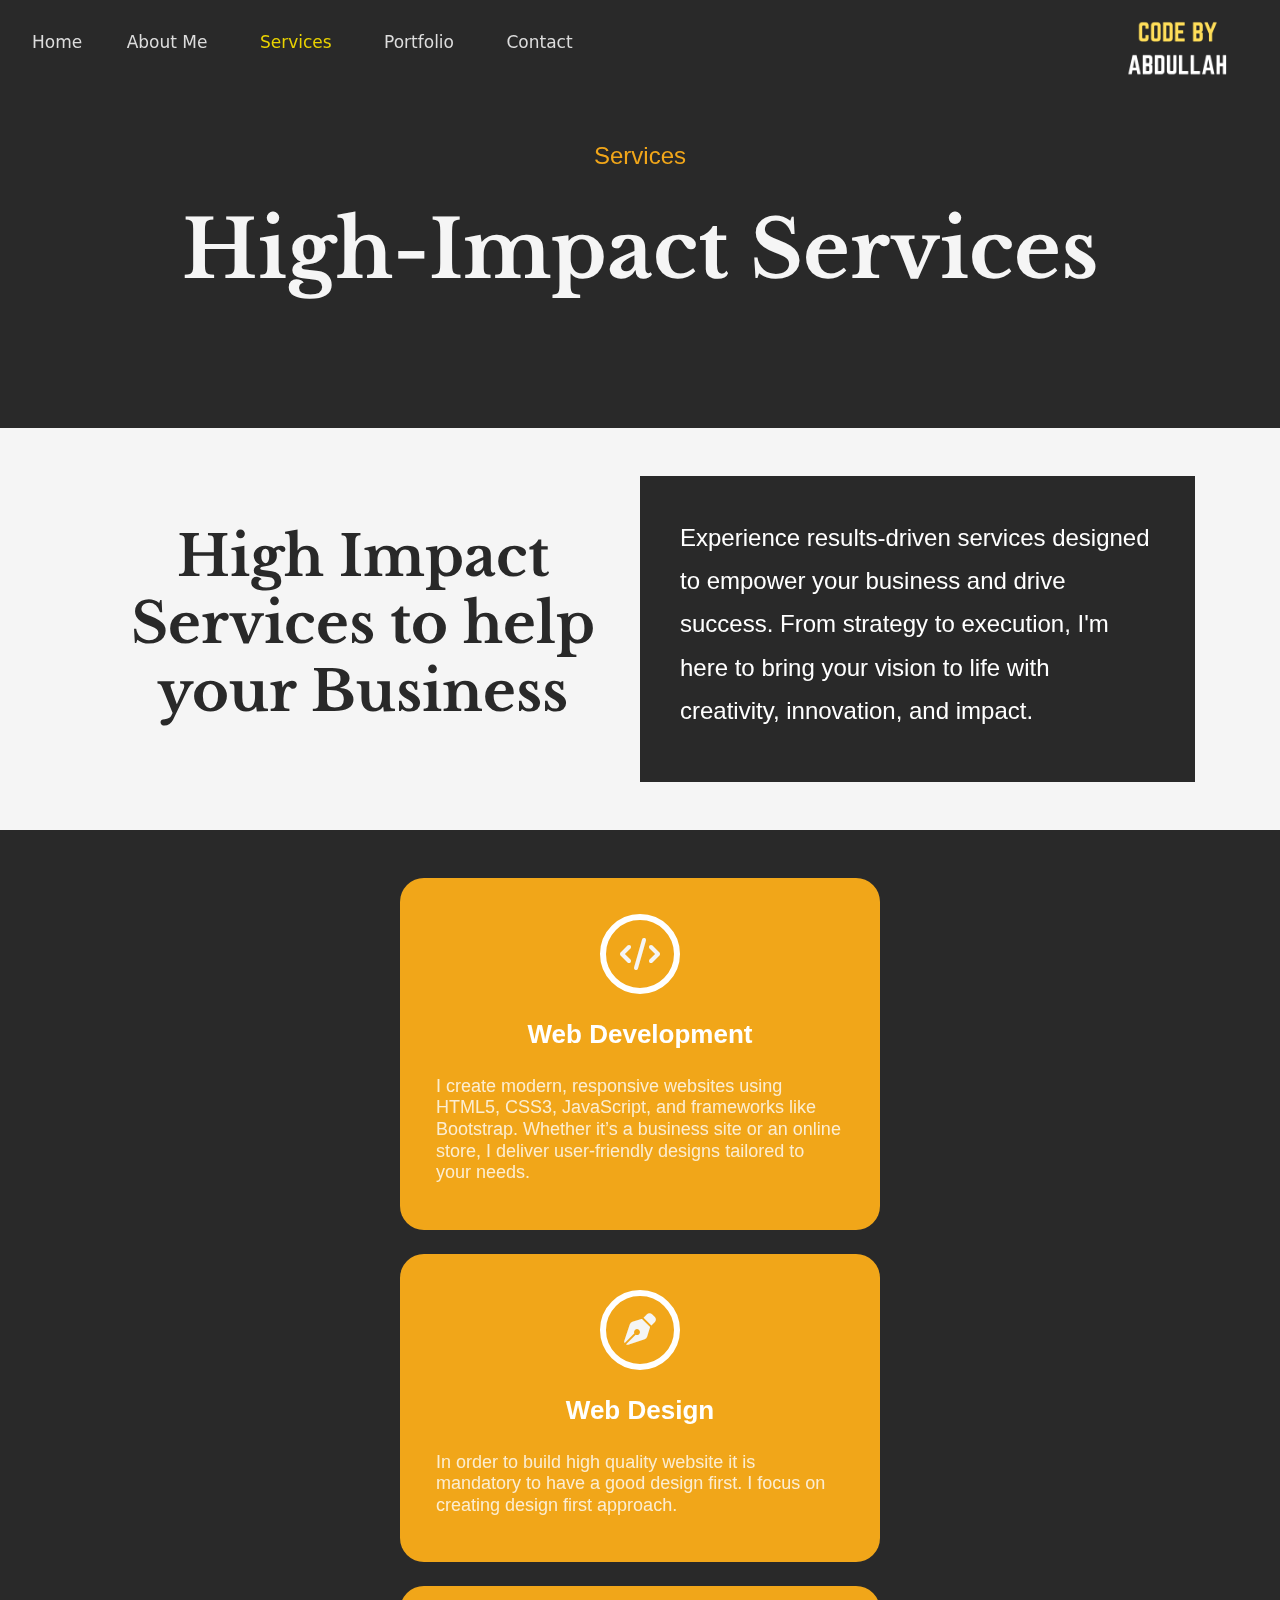
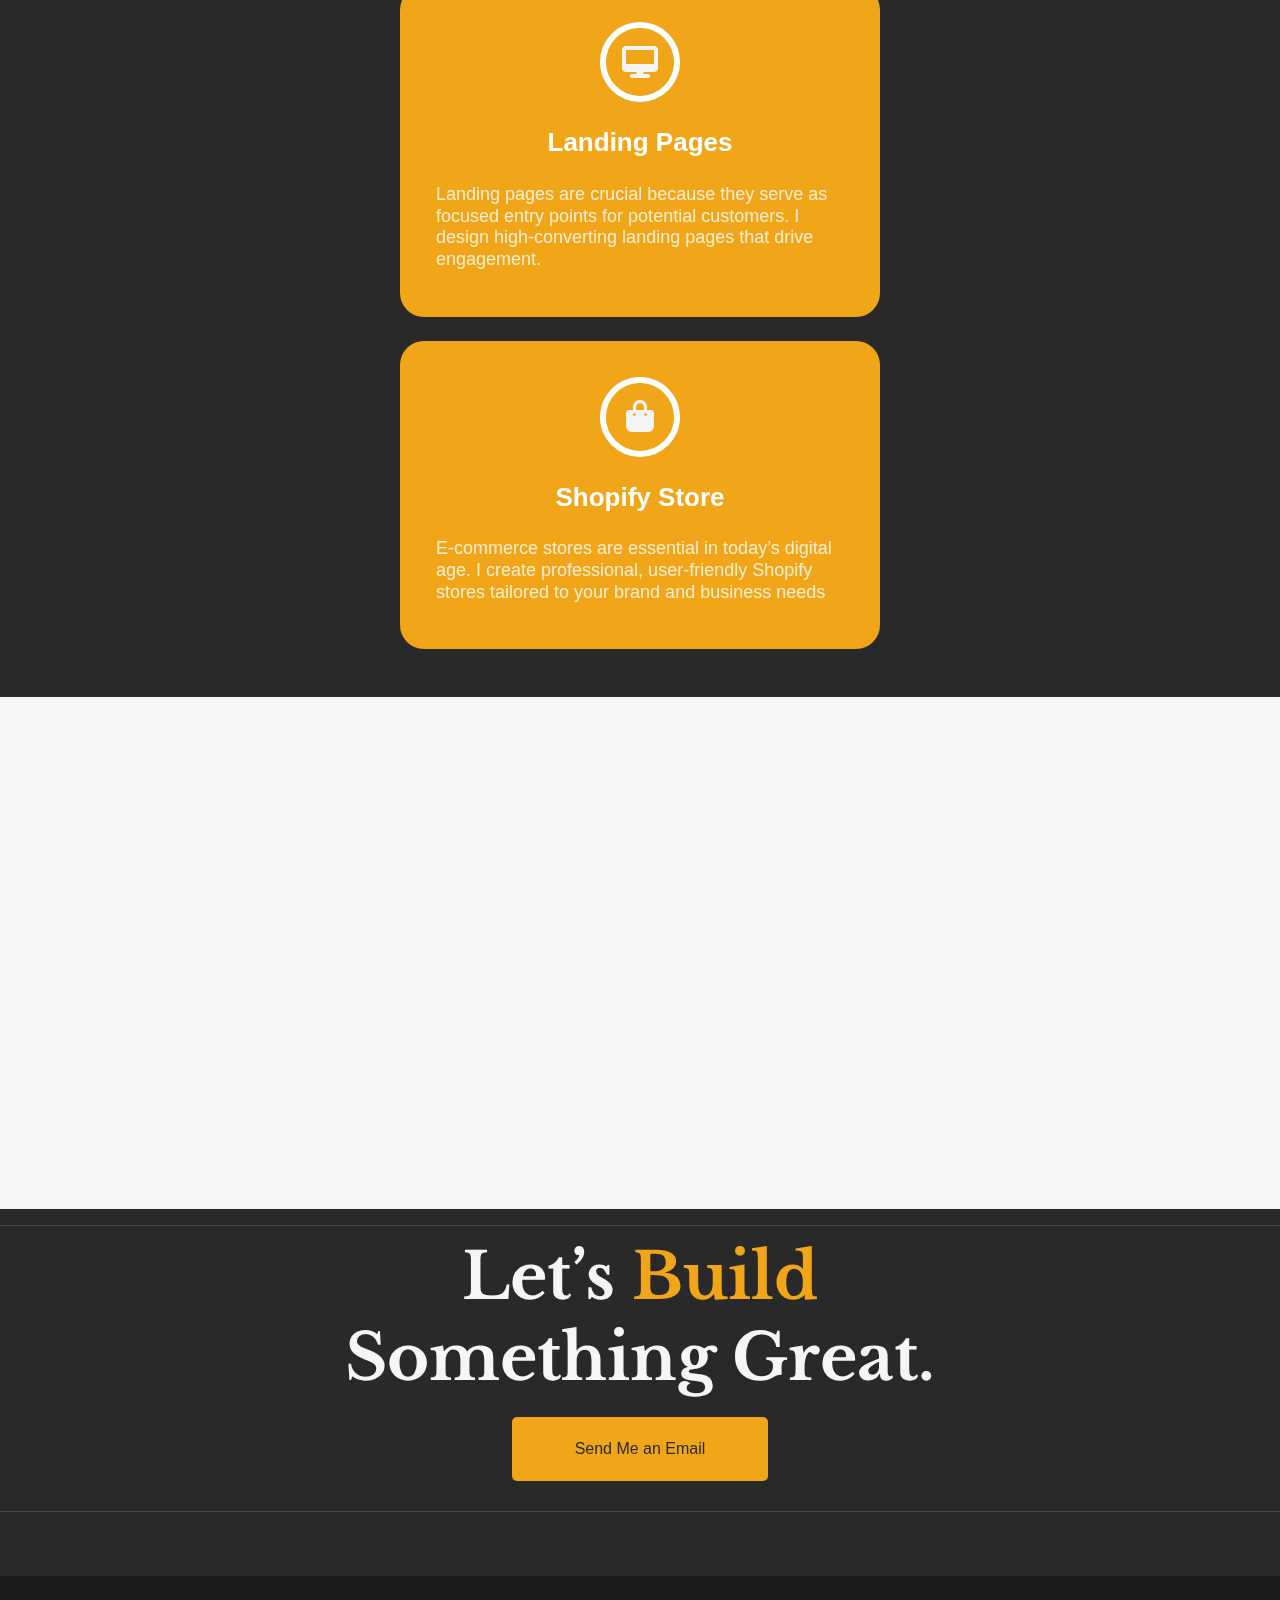
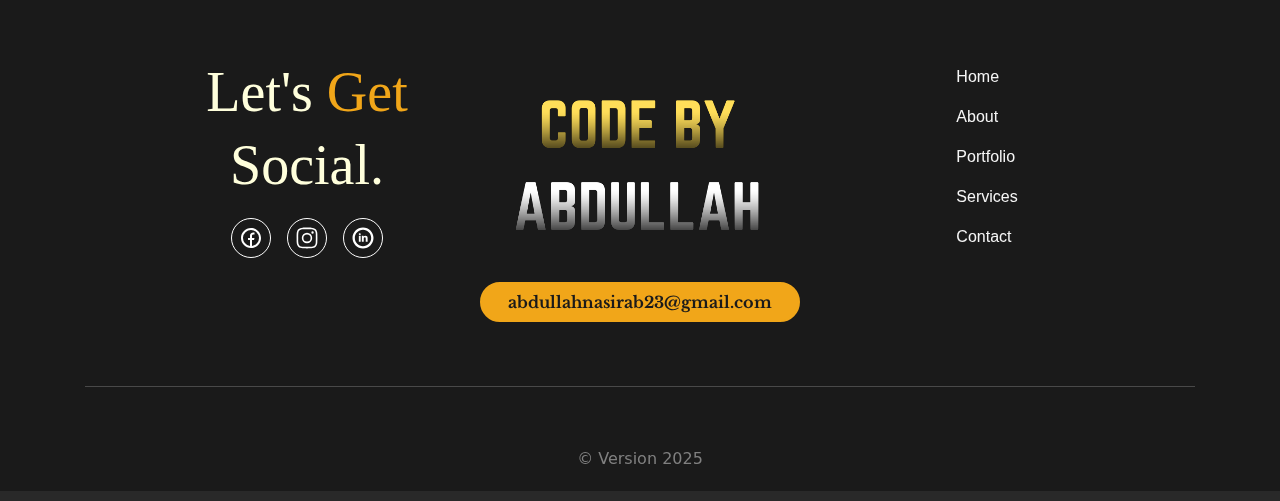
<file: services.html>
<!DOCTYPE html>
<html lang="en">

<head>
  <meta charset="UTF-8">
  <meta name="viewport" content="width=device-width, initial-scale=1.0, maximum-scale=1.0 user-scalable=no ">


  <link rel="stylesheet" href="font-awesome/css/all.css">
  <link rel="stylesheet" href="BootStrap4/css/bootstrap.min.css">
  <link rel="stylesheet" href="BootStrap4/css/bootstrap.css">
  <link rel="stylesheet" href="css/style.css">
  <link rel="stylesheet" href="css/media_query.css">
  <!-- Our businesses font family -->
  <link href="https://fonts.googleapis.com/css2?family=Belanosima:wght@400;600;700&family=Concert+One&family=Fenix&family=Lobster&family=Mulish:ital,wght@0,200..1000;1,200..1000&family=Signika+Negative:wght@300..700&family=Spicy+Rice&display=swap" rel="stylesheet">
  <link href="https://fonts.googleapis.com/css2?family=Abril+Fatface&family=DM+Serif+Text:ital@0;1&family=Inter:ital,opsz,wght@0,14..32,100..900;1,14..32,100..900&family=Libre+Baskerville:ital,wght@0,400;0,700;1,400&family=Linden+Hill:ital@0;1&family=Playfair+Display:ital,wght@0,400..900;1,400..900&family=Roboto+Mono:ital,wght@0,100..700;1,100..700&family=Roboto+Slab:wght@100..900&family=Taprom&display=swap" rel="stylesheet">
  <link href="https://fonts.googleapis.com/css2?family=Abril+Fatface&family=DM+Serif+Text:ital@0;1&family=Inter:ital,opsz,wght@0,14..32,100..900;1,14..32,100..900&family=Libre+Baskerville:ital,wght@0,400;0,700;1,400&family=Linden+Hill:ital@0;1&family=Noto+Serif:ital,wght@0,100..900;1,100..900&family=Playfair+Display:ital,wght@0,400..900;1,400..900&family=Roboto+Mono:ital,wght@0,100..700;1,100..700&family=Roboto+Slab:wght@100..900&family=Taprom&display=swap" rel="stylesheet">
  <!-- Font for Services -->
 <link rel="preconnect" href="https://fonts.googleapis.com">
  <title>Abdullah Nasir-Web Developer</title>
 <link rel="icon" href="img/title.png">
 <!-- <link rel="icon" href="img/logo.png" > -->
</head>

<body id="about">
<!-- navigaiton menu -->
  <header id="header">
  <div class="container-fluid nav-contain  bg-dar " id="home">
    <div class="hamburgers ">
        <span class=" span-burger span-burg" id="sp1"></span>
        <span class=" span-burger " id="sp2"></span>
        <span class=" span-burger " id="sp3"></span>
   

    </div>
<a href="#" class="img-nav"><img src="img/logo1.png" alt="logo" class="img-nav" ></a>
    <nav class="navbars act main-nav " id="nav">
      <ul class="pt-4">  
      <a href="index.html" class=" px-3 ml-3 pt-3  nav-linked">Home</a>
      <a href="about.html" class=" px-4    nav-linked">About Me</a>
      <a href="services.html" class=" px-4 activ  nav-linked">Services</a>
      <a href="portfolio.html" class=" px-4  nav-linked">Portfolio</a>
      <a href="contact.html" class=" px-4   nav-linked">Contact</a>
    </ul>
<img src="img/logo1.png" class="img-logo" alt="Logo-Img"> 
  </nav>
</div> 
</header>

<!-- Home Page Section-1 -->
<div class="scrol dis flex-box">
  <svg width="40" height="40" viewBox="0 0 400 400" fill="none" xmlns="http://www.w3.org/2000/svg" class="arrow arr">
    <path d="M97.1601 157.84L200 54.9998L302.84 157.84" stroke="whitesmoke" stroke-width="12" class="arrow arr" stroke-miterlimit="10" stroke-linecap="round" stroke-linejoin="round"/>
    <path d="M200 55L200 345" stroke="whitesmoke" stroke-width="12" stroke-miterlimit="10" class="arrow arr" stroke-linecap="round" stroke-linejoin="round"/>
    </svg>
    
</div>
<section id="Home-page">
  <div class="load ">
  </div>
        

  <div class="home-pag container   ">
    <p class="text-center standard-para tracking-in-contract-bck-top">Services</p>
    <p class="recent-para text-center text-focus-in">High-Impact Services </p>

  </div>
  <div class="small-separator"></div>
      </section>

<!-- About Section Start from here -->
<div class="small-separator">

</div>
<section id="services">
  <div class="small-separator">

  </div>
    <div class="container   flex-box passion-contain">
      <div class="box  ">
        <p class="some about-some text-center">High Impact Services to help your Business</p>
      </div>
      <div class="box back  " >
        <p class="my-para ">
          Experience results-driven services designed to empower your business and drive success. From strategy to execution, I'm here to bring your vision to life with creativity, innovation, and impact.
        </p>
      </div>
    </div>
    <div class="small-separator"></div>

</section>

<!-- All Services -->

<section id="All-Services">
<div class="small-separator"></div>

<div class="container flex-box  ">

  <div class="all-card">
    <div class="content">
      <!-- <p class="heading">Card</p> -->
       <div class="service-con flex-box" >
      <i class="fa-solid serv-logo fa-code fa-2xl" ></i>
    </div>
      <p class="headings text-center">Web Development</p>
      <p class="para">
        I create modern, responsive websites using HTML5, CSS3, JavaScript, and frameworks like Bootstrap. Whether it’s a business site or an online store, I deliver user-friendly designs tailored to your needs.

      </p>
    </div>
  </div>

</div>

<div class="container flex-box   mt-4">

  <div class="all-card">
    <div class="content">
      <!-- <p class="heading">Card</p> -->
       <div class="service-con flex-box" >
      <i class="fa-solid serv-logo fa-pen-nib fa-2xl" ></i>
    </div>
      <p class="headings text-center">Web Design</p>
      <p class="para">
      In order to build high quality website it is mandatory to have a good design first. I focus on creating design first approach.
      </p>
    </div>
  </div>

</div>
<div class="container flex-box   mt-4">

  <div class="all-card">
    <div class="content">
      <!-- <p class="heading">Card</p> -->
       <div class="service-con flex-box" >
      <i class="fa-solid serv-logo fa-desktop fa-2xl" ></i>
    </div>
      <p class="headings text-center">Landing Pages</p>
      <p class="para">
        Landing pages are crucial because they serve as focused entry points for potential customers.
        I design high-converting landing pages that drive engagement. 
            </p>
    </div>
  </div>

</div>
<div class="container flex-box   mt-4">

  <div class="all-card">
    <div class="content">
      <!-- <p class="heading">Card</p> -->
       <div class="service-con flex-box" >
      <i class="fa-solid serv-logo fa-bag-shopping fa-2xl" ></i>
    </div>
      <p class="headings text-center">Shopify Store</p>
      <p class="para">
        E-commerce stores are essential in today’s digital age. I create professional, user-friendly Shopify stores tailored to your brand and business needs
      </p>
    </div>
  </div>

</div>


  <div class="small-separator"></div>
</section>
<!-- Fun Fact Section -->

<div class="container-fluid marpad " style="background-color: whitesmoke;">
  <div class="big-separator"></div>
  <div class="fun "></div>
  <div class="big-separator"></div>

</div>

<section id="mail">
  <hr class="hr">
  <div class="container">
    <p class="mail-para  text-center">Let’s <span style="color: rgb(241, 166, 25)">Build </span></p>
    <p class="mail-para  text-center">Something Great. </p>
  </div>
  <div class="container mt-4">

    <!-- <input type="mail" placeholder="Your Email Address" class="input-mail"> -->
    <button class="sub-btn" onclick="sendEmail()">Send Me an Email</button>
    <p class="sub-para text-center"></p>
  </div>
    
  <hr class="hr">
</section>
<div class="small-separator ">

</div>


<!-- Footer Section -->
  <footer id="footer">
    <div class="small-separator">  </div>
    <div class="container footer-contain ">
      <div class="foot-box ">
    
        <p class="foot-para text-center ">Let's <span style="color: rgb(241, 166, 25);">Get </span> Social.</p>
      <!-- Facebook -->
       <div class="social-icon-contain  flex-box">
        <a href="https://www.facebook.com/share/19oGYaE65C/">
          <div class="social-box">   
            <svg  xmlns="http://www.w3.org/2000/svg"  width="24" height="24" viewBox="0 0 24 24" class="ico">
              <path fill="currentColor" 
                d="M13.001 19.938a8.001 8.001 0 0 0-1-15.938a8 8 0 0 0-1 15.938V14h-2v-2h2v-1.654c0-1.337.14-1.822.4-2.311A2.73 2.73 0 0 1 12.537 6.9c.382-.205.857-.328 1.687-.381q.494-.032 1.278.08v1.9h-.5c-.917 0-1.296.043-1.522.164a.73.73 0 0 0-.314.314c-.12.226-.164.45-.164 1.368V12h2.5l-.5 2h-2zm-1 2.062c-5.523 0-10-4.477-10-10s4.477-10 10-10s10 4.477 10 10s-4.477 10-10 10" />
            </svg>       
          </div>
      </a>
<!-- Instagram -->
      <a href="https://www.instagram.com/abdullah.devhub/profilecard/?">
          <div class="social-box">   
            <svg xmlns="http://www.w3.org/2000/svg" width="24" height="24" viewBox="0 0 15 15" class="ico">
              <path fill="currentColor" fill-rule="evenodd"
                d="M12.91 12.909c.326-.327.582-.72.749-1.151c.16-.414.27-.886.302-1.578s.04-.915.04-2.68s-.008-1.987-.04-2.68c-.032-.692-.142-1.164-.302-1.578a3.2 3.2 0 0 0-.75-1.151a3.2 3.2 0 0 0-1.151-.75c-.414-.16-.886-.27-1.578-.302S9.265 1 7.5 1s-1.987.007-2.68.04c-.692.03-1.164.14-1.578.301a3.2 3.2 0 0 0-1.151.75a3.2 3.2 0 0 0-.75 1.151c-.16.414-.27.886-.302 1.578S1 5.735 1 7.5s.007 1.987.04 2.68c.03.692.14 1.164.301 1.578c.164.434.42.826.75 1.151c.325.33.718.586 1.151.75c.414.16.886.27 1.578.302S5.735 14 7.5 14s1.987-.008 2.68-.04c.692-.03 1.164-.14 1.578-.301a3.3 3.3 0 0 0 1.151-.75M2 6.735v1.53c-.002.821-.002 1.034.02 1.5c.026.586.058 1.016.156 1.34c.094.312.199.63.543 1.012c.344.383.675.556 1.097.684c.423.127.954.154 1.415.175c.522.024.73.024 1.826.024H8.24c.842.001 1.054.002 1.526-.02c.585-.027 1.015-.059 1.34-.156c.311-.094.629-.2 1.011-.543c.383-.344.556-.676.684-1.098c.127-.422.155-.953.176-1.414C13 9.247 13 9.04 13 7.947v-.89c0-1.096 0-1.303-.023-1.826c-.021-.461-.049-.992-.176-1.414c-.127-.423-.3-.754-.684-1.098c-.383-.344-.7-.449-1.011-.543c-.325-.097-.755-.13-1.34-.156A27 27 0 0 0 8.24 2H7.057c-1.096 0-1.304 0-1.826.023c-.461.021-.992.049-1.415.176c-.422.128-.753.301-1.097.684s-.45.7-.543 1.012c-.098.324-.13.754-.156 1.34c-.022.466-.022.679-.02 1.5M7.5 5.25a2.25 2.25 0 1 0 0 4.5a2.25 2.25 0 0 0 0-4.5M4.25 7.5a3.25 3.25 0 1 1 6.5 0a3.25 3.25 0 0 1-6.5 0m6.72-2.72a.75.75 0 1 0 0-1.5a.75.75 0 0 0 0 1.5"
                clip-rule="evenodd" />
            </svg>  
          </div>
      </a>
      <!-- LinkedIn -->
      <a href="https://www.linkedin.com/in/abdullah-nasir-ab-774aa5315?">
          <div class="social-box">   
            <svg xmlns="http://www.w3.org/2000/svg" width="28" height="28" viewBox="0 0 24 24" class="ico"><path fill="currentColor" d="M10.033 15.3h-1.6v-5.199h1.6zm-.8-5.866q-.866 0-.866-.8a.74.74 0 0 1 .25-.567a.87.87 0 0 1 .616-.233q.866 0 .866.801c0 .801-.288.799-.866.799m6.734 5.866h-1.633v-2.9q0-1.133-.801-1.133q-.632 0-.834.633q-.065.101-.066.4v3H11v-3.533q0-1.2-.033-1.666h1.4l.1.699c.367-.556.9-.833 1.633-.833q.835 0 1.35.583q.518.583.518 1.684V15.3zM12 21c-4.963 0-9-4.037-9-9s4.037-9 9-9s9 4.037 9 9s-4.037 9-9 9m0-16c-3.859 0-7 3.141-7 7s3.141 7 7 7s7-3.141 7-7s-3.141-7-7-7"/></svg>                  
          </div>
      </a>
      
    </div>
  
      </div>
      <div class="foot-box  flex-box">
        <img src="img/foot.png" alt="develop by abdullah" class="foot-img">
      </div>
      <div class="foot-box ">
        <a href="index.html" class="foot-link text-justify">Home</a>
        <a href="about.html" class="foot-link text-justify">About</a>
        <a href="portfolio.html" class="foot-link text-justify">Portfolio</a>
        <a href="services.html" class="foot-link text-justify">Services</a>
        <a href="contact.html" class="foot-link text-justify">Contact</a>
      </div>
    </div>
    <div class="container">
      <p class="text-center mt-4 mail">abdullahnasirab23@gmail.com</p>
    </div>
    <div class="small-separator">  </div>
    <div class="container">
      <hr class="hr">
    </div>
    <div class="small-separator">  </div>
    <p class="text-center pb-4 last-para">© Version 2025 </p>
  </footer>


  <script src="BootStrap4/js/jquery.js"></script>
    <script src="BootStrap4/js/bootstrap.js"></script>
    <script src="js/script.js"></script>

</body>

</html>
</file>
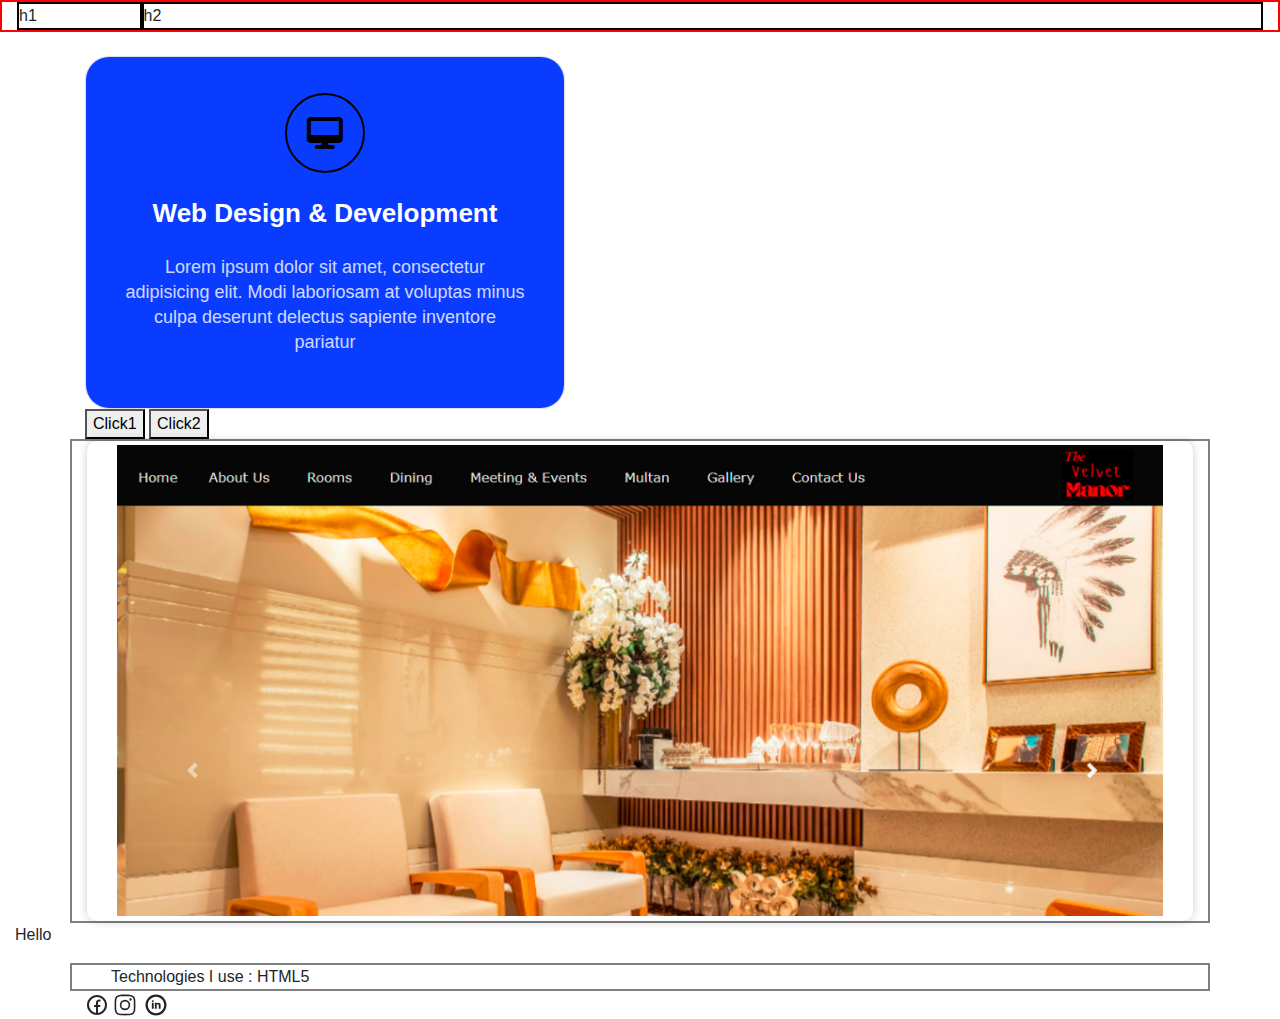
<file: test.html>
<!DOCTYPE html>
<html lang="en">

<head>
  <meta charset="UTF-8">
  <meta name="viewport" content="width=device-width, initial-scale=1.0">
  <title>Document</title>
  <link rel="stylesheet" href="/font-awesome/css/all.css">
  <link rel="stylesheet" href="/BootStrap4/css/bootstrap.min.css">
  <link rel="stylesheet" href="/BootStrap4/css/bootstrap.css">
</head>
<style>
  .borders {
    border: 2px solid gray;
  }

  .navbars {
    display: flex;
    align-items: center;
  }

  .bg-dar {
    background-color: rgb(5, 5, 5);
    height: 5rem;
  }

  ul li {
    list-style: none;
    display: inline;
  }

  .navbars a {
    color: white;
    font-size: 17px;
    font-family: Verdana, Geneva, Tahoma, sans-serif;
    transition: color 0.1s ease-in;
  }

  .navbars a:hover {
    color: #d5193b;
    text-decoration: none;
    animation-name: goup;
    animation-duration: 0.5s;
    animation-fill-mode: forwards;
    animation-iteration-count: 1;

  }

  /* From Uiverse.io by gharsh11032000 */
  .proj-card {
    position: relative;
    width: 100%;
    height: 30em;
    background-size: cover;
    background-repeat: no-repeat;
    border-radius: 10px;
    display: flex;
    padding: 10px 30px;
    flex-direction: column;
    gap: 10px;
    align-items: center;
    justify-content: center;
    overflow: hidden;
    box-shadow: 0 0 10px rgba(0, 0, 0, 0.2);
  }

  .heading {
    font-size: 24px;
    font-weight: 700;
    color: #ffffff;
  }

  .para {
    text-align: center;
    color: #ffffff;
    opacity: 0.7;
    line-height: 1.4;
  }

  .overlay {
    position: absolute;
    top: 0;
    left: 0;
    width: 100%;
    height: 100%;
    opacity: 0;
    /* background-color: rgba(0, 0, 0, 0.6); */
    background-color: whitesmoke;
    transition: opacity 0.3s ease;
    pointer-events: none;
  }

  .proj-card:hover .overlay {
    opacity: 0.5;
    pointer-events: auto;
  }

  .proj-card .proj-card-btn {
    position: absolute;
    top: 50%;
    left: 50%;
    font-weight: 600;
    padding: 10px 20px;
    font-size: 16px;
    transform: translate(-50%, -50%);
    background-color: #ffffff;
    border-radius: 50px;
    display: flex;
    align-items: center;
    justify-content: center;
    cursor: pointer;
    z-index: 999;
    border: none;
    opacity: 0;
    scale: 0;
    transform-origin: 0 0;
    box-shadow: 0 0 10px 10px rgba(0, 0, 0, 0.15);
    transition: all 0.6s cubic-bezier(0.23, 1, 0.320, 1);
  }

  .proj-card:hover .proj-card-btn {
    opacity: 1;
    scale: 1;
  }

  .proj-card .proj-card-btn:hover {
    box-shadow: 0 0 0px 5px rgba(0, 0, 0, 0.3);
  }

  .proj-card .proj-card-btn:active {
    scale: 0.95;
  }

  .overlay::after {
    content: "";
    position: absolute;
    top: 50%;
    left: 50%;
    transform: translate(-50%, -50%) scale(0);
    width: 100%;
    height: 100%;
    background-image: linear-gradient(-45deg, #272424 0%, #272424 100%);
    transition: transform 0.5s ease;
  }

  .proj-card:hover .overlay::after {
    transform: translate(-50%, -50%) scale(2);
  }

  .tracking-in-contract-bck-top {
    -webkit-animation: tracking-in-contract-bck-top 1s cubic-bezier(0.215, 0.610, 0.355, 1.000) both;
    animation: tracking-in-contract-bck-top 1s cubic-bezier(0.215, 0.610, 0.355, 1.000) both;
  }

  @-webkit-keyframes tracking-in-contract-bck-top {
    0% {
      letter-spacing: 1em;
      -webkit-transform: translateZ(400px) translateY(-300px);
      transform: translateZ(400px) translateY(-300px);
      opacity: 0;
    }

    40% {
      opacity: 0.6;
    }

    100% {
      -webkit-transform: translateZ(0) translateY(0);
      transform: translateZ(0) translateY(0);
      opacity: 1;
    }
  }

  @keyframes tracking-in-contract-bck-top {
    0% {
      letter-spacing: 1em;
      -webkit-transform: translateZ(400px) translateY(-300px);
      transform: translateZ(400px) translateY(-300px);
      opacity: 0;
    }

    40% {
      opacity: 0.6;
    }

    100% {
      -webkit-transform: translateZ(0) translateY(0);
      transform: translateZ(0) translateY(0);
      opacity: 1;
    }
  }

  .proj-img {
    width: 100%;
  }
  .card {
  position: relative;
  display: flex;
  align-items: center;
  justify-content: center;
  width: 480px;
  padding: 2px;
  border-radius: 24px;
  overflow: hidden;
  line-height: 1.6;
  transition: all 0.48s cubic-bezier(0.23, 1, 0.32, 1);
}

.content {
  display: flex;
  flex-direction: column;
  align-items: flex-start;
  gap: 24px;
  padding: 34px;
  border-radius: 22px;
  color: #ffffff;
  overflow: hidden;
  background: #ffffff;
  transition: all 0.48s cubic-bezier(0.23, 1, 0.32, 1);
}

.content .heading {
  font-weight: 700;
  font-size: 26px;
  margin: auto;
  line-height: 1.3;
  z-index: 1;
  transition: all 0.48s cubic-bezier(0.23, 1, 0.32, 1);
}

.content .para {
  z-index: 1;
  opacity: 0.8;
  font-size: 18px;
  transition: all 0.48s cubic-bezier(0.23, 1, 0.32, 1);
}

.card::before {
  content: "";
  position: absolute;
  height: 170%;
  width: 170%;
  border-radius: inherit;
  background: #0a3cff;
  background: linear-gradient(to right, #0a3cff, #0a3cff);
  transform-origin: center;
  animation: moving 4.8s linear infinite paused;
  transition: all 0.88s cubic-bezier(0.23, 1, 0.32, 1);
}

.card:hover::before {
  animation-play-state: running;
  z-index: -1;
  width: 20%;
}

.card:hover .content .heading,
.card:hover .content .para {
  color: #000000;
}

.card:hover {
  box-shadow: 0rem 6px 13px rgba(10, 60, 255, 0.1),
    0rem 24px 24px rgba(10, 60, 255, 0.09),
    0rem 55px 33px rgba(10, 60, 255, 0.05),
    0rem 97px 39px rgba(10, 60, 255, 0.01), 0rem 152px 43px rgba(10, 60, 255, 0);
  scale: 1.05;
  color: #000000;
}

@keyframes moving {
  0% {
    transform: rotate(0);
  }

  100% {
    transform: rotate(360deg);
  }
}

.my-grid{
  display: grid;
  grid-template-columns: 10% 90%;
  border: 2px solid red;
}
.boxex{
  border: 2px solid black;
}
@media screen and (max-width:500px){
  .my-grid{
    display: grid;
    grid-template-columns: 1fr;
  }
  .boxex{
    border: 2px solid green;
  }
}
</style>

<body>
<div class="my-grid  container-fluid">
  <div class="boxex">h1</div>
  <div class="boxex">h2</div>
</div>

<div class="container mt-4">
  <div class="card">
    <div class="content">
      <!-- <p class="heading">Card</p> -->
       <div class="con" style="height: 5em; width: 5em; border: 2px solid black;display: flex; justify-content: center;align-items: center;z-index: 1000; border-radius: 50%;margin: auto;">
      <i class="fa-solid fa-desktop fa-2xl" style="color: black;  z-index: 1000;"></i></div>
      <p class="heading text-center">Web Design & Development</p>
      <p class="para">
        Lorem ipsum dolor sit amet, consectetur adipisicing elit. Modi laboriosam
        at voluptas minus culpa deserunt delectus sapiente inventore pariatur
      </p>
    </div>
  </div>
  
</div>

  <!-- <nav class="navbars bg-dark act main-nav " id="nav">
    <ul class="pt-4">  
    <a href="#" class="nav-linked px-3 ml-3 pt-3 ">Home</a>
    <a href="#" class="nav-linked px-4   ">About Us</a>
    <a href="#" class="nav-linked px-4   ">Rooms</a>
    <a href="#" class="nav-linked px-4  ">Dining</a>
    <a href="#" class="nav-linked px-4 ">Meeting & Events</a>
    <a href="#" class="nav-linked px-4   ">Multan</a>
    <a href="#" class="nav-linked px-4  ">Gallery</a>
    <a href="#" class="nav-linked px-4   ">Contact Us</a>
  </ul> -->
  <div class="container">
    <button class="btn-1" onclick="one()">Click1</button>
    <button class="btn-2" onclick="two()">Click2</button>
  </div>
  <div class="container borders flex-box tracking-in-contract-bck-top"
    style="display: flex; justify-content: center; align-items: center;">
    <div class="proj-card ">
      <!-- <p class="heading">Card Hover</p>
    <p class="para">Lorem ipsum dolor sit amet, consectetur adipiscing elit, sed do eiusmod.
    </p>  -->
      <img src="img/Capture.PNG" alt="" class="proj-img ">
      <div class="overlay"></div>
      <button class="proj-card-btn">View All</button>
    </div>
  </div>

  <div class="container-fluid">
    <P>Hello</P>
  </div>
  <div class="container con borders">
    <span class="text-1 tracking-in-contract-bck-top ml-4 text-center">Technologies I use : </span>
    <span class="text-2 tracking-in-contract-bck-top  text-center">HTML5</span>
  </div>

  <div class="container">
    <svg  xmlns="http://www.w3.org/2000/svg" width="24" height="24" viewBox="0 0 24 24" >
      <path fill="currentColor"
        d="M13.001 19.938a8.001 8.001 0 0 0-1-15.938a8 8 0 0 0-1 15.938V14h-2v-2h2v-1.654c0-1.337.14-1.822.4-2.311A2.73 2.73 0 0 1 12.537 6.9c.382-.205.857-.328 1.687-.381q.494-.032 1.278.08v1.9h-.5c-.917 0-1.296.043-1.522.164a.73.73 0 0 0-.314.314c-.12.226-.164.45-.164 1.368V12h2.5l-.5 2h-2zm-1 2.062c-5.523 0-10-4.477-10-10s4.477-10 10-10s10 4.477 10 10s-4.477 10-10 10" />
    </svg>
    <svg xmlns="http://www.w3.org/2000/svg" width="24" height="24" viewBox="0 0 15 15">
      <path fill="currentColor" fill-rule="evenodd"
        d="M12.91 12.909c.326-.327.582-.72.749-1.151c.16-.414.27-.886.302-1.578s.04-.915.04-2.68s-.008-1.987-.04-2.68c-.032-.692-.142-1.164-.302-1.578a3.2 3.2 0 0 0-.75-1.151a3.2 3.2 0 0 0-1.151-.75c-.414-.16-.886-.27-1.578-.302S9.265 1 7.5 1s-1.987.007-2.68.04c-.692.03-1.164.14-1.578.301a3.2 3.2 0 0 0-1.151.75a3.2 3.2 0 0 0-.75 1.151c-.16.414-.27.886-.302 1.578S1 5.735 1 7.5s.007 1.987.04 2.68c.03.692.14 1.164.301 1.578c.164.434.42.826.75 1.151c.325.33.718.586 1.151.75c.414.16.886.27 1.578.302S5.735 14 7.5 14s1.987-.008 2.68-.04c.692-.03 1.164-.14 1.578-.301a3.3 3.3 0 0 0 1.151-.75M2 6.735v1.53c-.002.821-.002 1.034.02 1.5c.026.586.058 1.016.156 1.34c.094.312.199.63.543 1.012c.344.383.675.556 1.097.684c.423.127.954.154 1.415.175c.522.024.73.024 1.826.024H8.24c.842.001 1.054.002 1.526-.02c.585-.027 1.015-.059 1.34-.156c.311-.094.629-.2 1.011-.543c.383-.344.556-.676.684-1.098c.127-.422.155-.953.176-1.414C13 9.247 13 9.04 13 7.947v-.89c0-1.096 0-1.303-.023-1.826c-.021-.461-.049-.992-.176-1.414c-.127-.423-.3-.754-.684-1.098c-.383-.344-.7-.449-1.011-.543c-.325-.097-.755-.13-1.34-.156A27 27 0 0 0 8.24 2H7.057c-1.096 0-1.304 0-1.826.023c-.461.021-.992.049-1.415.176c-.422.128-.753.301-1.097.684s-.45.7-.543 1.012c-.098.324-.13.754-.156 1.34c-.022.466-.022.679-.02 1.5M7.5 5.25a2.25 2.25 0 1 0 0 4.5a2.25 2.25 0 0 0 0-4.5M4.25 7.5a3.25 3.25 0 1 1 6.5 0a3.25 3.25 0 0 1-6.5 0m6.72-2.72a.75.75 0 1 0 0-1.5a.75.75 0 0 0 0 1.5"
        clip-rule="evenodd" />
    </svg>
    <svg xmlns="http://www.w3.org/2000/svg" width="28" height="28" viewBox="0 0 24 24"><path fill="currentColor" d="M10.033 15.3h-1.6v-5.199h1.6zm-.8-5.866q-.866 0-.866-.8a.74.74 0 0 1 .25-.567a.87.87 0 0 1 .616-.233q.866 0 .866.801c0 .801-.288.799-.866.799m6.734 5.866h-1.633v-2.9q0-1.133-.801-1.133q-.632 0-.834.633q-.065.101-.066.4v3H11v-3.533q0-1.2-.033-1.666h1.4l.1.699c.367-.556.9-.833 1.633-.833q.835 0 1.35.583q.518.583.518 1.684V15.3zM12 21c-4.963 0-9-4.037-9-9s4.037-9 9-9s9 4.037 9 9s-4.037 9-9 9m0-16c-3.859 0-7 3.141-7 7s3.141 7 7 7s7-3.141 7-7s-3.141-7-7-7"/></svg>  <script>



    let t2 = document.querySelector('.text-2');
    function Remover() {
      setTimeout(() => {
        t2.innerHTML = 'HTML5';
      }, 0)
      setTimeout(() => {
        t2.innerHTML = 'CSS3';
      }, 3000)
      setTimeout(() => {
        t2.innerHTML = 'JavaScript';
      }, 6000)
      setTimeout(() => {
        t2.innerHTML = 'BootStrap';
      }, 9000)
    }
    Remover();
    setInterval(Remover, 12000);



    let nav = document.querySelectorAll('.nav-linked');
    nav.forEach((element) => {
      element.addEventListener('click', function () {
        nav.forEach((element) => {
          element.classList.remove('activ');
        })
        this.classList.add('activ');
      })
    })

    let im = document.querySelector('.proj-img');
    function one() {
      im.src = 'img/Capture1.png';
      im.classList.add('tracking-in-contract-bck-top');
      setTimeout(() => {
        im.classList.remove('tracking-in-contract-bck-top');
      }, 1000)

    }
    function two() {
      im.src = 'img/Capture.png'
      im.classList.add('tracking-in-contract-bck-top');
      setTimeout(() => {
        im.classList.remove('tracking-in-contract-bck-top');
      }, 1000)
    }

  </script>
  <script src="/BootStrap4/js/jquery.js"></script>
  <script src="/BootStrap4/js/bootstrap.js"></script>
</body>

</html>
</file>
<file: css/style.css>
* {
    margin: 0;
    padding: 0;
    color: white;
}
p {
  margin: 0 0 10px 0; /* 10px spacing between paragraphs */
  line-height: 1; /* Adjust line spacing */
}
html, body{
    scroll-behavior: smooth;
    background-color: #292929;
  }

/* Header Section */
/* Loading div */
.scrol{
  height: 3.5em;
  width: 3.5em;
  border: 2px solid whitesmoke;
  border-radius: 10px;
  background-color: #292929;
  position: fixed;
  bottom: 10px;
  right: 1em;
  cursor: pointer;
  z-index: 1000;
  transition: all 0.2s ease-in;
}
.scrol:hover{
  border-color: rgb(248, 182, 60);
}
.arrow{
  animation: arrow;
  animation-duration: 0.5s;
  animation-timing-function: ease-in;
  animation-fill-mode: forwards;
  position: relative;
  color: whitesmoke;
  transition: all 0.2s ease-in;
}

@keyframes arrow {
    0%{
      height: 40px;
      margin-bottom: 0;
    }
    70%{
      height: 0px;
      margin-bottom: 3em;
    }
    
    100%{
      height: 40px;
      margin-bottom: 0em;
    }

}
.load{
  height: 100vh;
  width: 100%;
  top: 0;
  left: 0;
  background-color: #292929;
  display: flex;
  justify-content: center;
  align-items: center;
  position: absolute;
  z-index: 1000;
  transition: opacity 1s, visibility 1s;
}
.load-hidden{
  opacity: 0;
  visibility: hidden;
}
.load::after{
  content: "";
  width: 4em;
  height: 4em;
  border: 6px solid ;
  border-color: #292929 rgb(233, 210, 0) rgb(233, 210, 0) rgb(233, 210, 0);
  border-radius: 50%;
  animation-name:loading;
  animation-duration: 1s;
  animation-iteration-count: infinite;
  animation-timing-function: ease-in;
}
@keyframes loading {
  from{
      transform: rotate(0deg);
  }
  to{
    transform: rotate(360deg);
    }

}

.borders{
    border: 2px solid gray;
}
.navbars{
    display: flex;
    align-items: center;
}
.bg-dar{
    background-color: #292929;
    height: 5rem;

}
.navbars a{
    font-size: 17px;
    /* font-family: system-ui, -apple-system, BlinkMacSystemFont, 'Segoe UI', Roboto, Oxygen, Ubuntu, Cantarell, 'Open Sans', 'Helvetica Neue', sans-serif; */
    font-family: system-ui, -apple-system, BlinkMacSystemFont, 'Segoe UI', Roboto, Oxygen, Ubuntu, Cantarell, 'Open Sans', 'Helvetica Neue', sans-serif;
    transition: color 0.1s ease-in;
  }
  .span-burger{
    color: rgb(233, 210, 0);
  }
.navbars a:hover{
  color: rgb(228, 213, 0);
    text-decoration: none;
    animation-name:goup ;
    animation-duration: 0.5s;
    animation-fill-mode: forwards;
    animation-iteration-count: 1;
    
}
@keyframes goup {
    from{
        margin-bottom: 0;
    }
    to{
        margin-bottom: 7px;
    }
}

.img-logo{
    height: 4rem;
    margin-left: auto;
    margin-right: 3rem;
    margin-top: 0.8em;
  cursor: pointer;
  }
.img-nav{
  transition: 0.5 all;
    display: none;
  margin-top: 0.5em;
  }
.hamburgers{
    display: none;
    align-items: center;
    justify-content: center;
    height: 40px;
    width: 40px;
    grid-gap: 1px;
    padding: 10px;
    color: rgb(233, 210, 0);
    visibility: hidden;
}

.nav-contain{
    margin: 0;
    padding: 0;
}
/* Home Section */
.home-contain{
  display: flex;
  justify-content: center;
  align-items: center;
  gap: 1em;
  flex-wrap: wrap;
}
.home-box1{
  height: 20em;
  width: 49%;
}
.home-box2{
  height: 30em;
  width: 49%;
}

.tracking-in-contract-bck-top {
	-webkit-animation: tracking-in-contract-bck-top 1s cubic-bezier(0.215, 0.610, 0.355, 1.000) both;
	        animation: tracking-in-contract-bck-top 1s cubic-bezier(0.215, 0.610, 0.355, 1.000) both;
          animation-delay: 0.5s;
}

 @-webkit-keyframes tracking-in-contract-bck-top {
  0% {
    letter-spacing: 1em;
    -webkit-transform: translateZ(400px) translateY(-300px);
            transform: translateZ(400px) translateY(-300px);
    opacity: 0;
  }
  40% {
    opacity: 0.6;
  }
  100% {
    -webkit-transform: translateZ(0) translateY(0);
            transform: translateZ(0) translateY(0);
    opacity: 1;
  }
}
@keyframes tracking-in-contract-bck-top {
  0% {
    letter-spacing: 1em;
    -webkit-transform: translateZ(400px) translateY(-300px);
            transform: translateZ(400px) translateY(-300px);
    opacity: 0;
  }
  40% {
    opacity: 0.6;
  }
  100% {
    -webkit-transform: translateZ(0) translateY(0);
            transform: translateZ(0) translateY(0);
    opacity: 1;
  }
}

/* This is fro some other text */
.text-focus-in {
	-webkit-animation: text-focus-in 0.5s cubic-bezier(0.550, 0.085, 0.680, 0.530) both;
	        animation: text-focus-in 0.5s cubic-bezier(0.550, 0.085, 0.680, 0.530) both;
          animation-delay: 0.8s;
          animation-direction: forwards;
}
@-webkit-keyframes text-focus-in {
  0% {
    -webkit-filter: blur(12px);
            filter: blur(12px);
    opacity: 0;
  }
  100% {
    -webkit-filter: blur(0px);
            filter: blur(0px);
    opacity: 1;
  }
}
@keyframes text-focus-in {
  0% {
    -webkit-filter: blur(12px);
            filter: blur(12px);
    opacity: 0;
  }
  100% {
    -webkit-filter: blur(0px);
            filter: blur(0px);
    opacity: 1;
  }
}


.abdullah-text{
  font-family: Verdana, Geneva, Tahoma, sans-serif;
  font-size: 1.3em;
}
.front-text{
  font-family: "Inter", serif;
  margin-top: 0.5em;
  font-weight: bolder;
  font-size: 5em;
}
.my-img{
  height: 100%;
  margin-right: auto;
  animation-name: slide-left;
  animation-duration: 1s;
  animation-iteration-count: calc(1);
  animation-delay: 0s;
  animation-fill-mode: forwards;
  animation-timing-function: linear;
}
@keyframes slide-left{
  0%{
    opacity: 0;

  }
  
  30%{
    opacity: 0.3;
    margin-left: 60px;

  }
  60%{
    opacity: 0.5;
    margin-left: 90px;
  }
  100%{
    opacity: 1;
    margin-left: 120px;
  }

}
.tech-para{
  font-family: Verdana, Geneva, Tahoma, sans-serif;
  color: rgb(233, 210, 0);
  font-size: 2em;
  font-weight: 400;

}
.second-text{
  color: whitesmoke;
}
.opac{
  transition: all 0.5s;
  opacity: 0.5;
}

/* About SCroll About */
.scroll-about{
  height: 2.8em;
  width: 2.8em;
  display: flex;
  justify-content: center;
  align-items: center;
  cursor: pointer;
  border: 1px solid rgb(233, 210, 0);
  border-radius: 100%;
  color: #292929;
  transition: all 0.2s ease-in;
}
.scroll-about:hover{
  background-color: #1a1a1a;
  color: #1a1a1a;
}
.scroll-text{
  font-size: 1.1em;
  font-family: Arial, Helvetica, sans-serif;
  color: azure;
}
.scroll-text:hover{
  font-size: 1.1em;
  font-family: Arial, Helvetica, sans-serif;
  color: azure;
  text-decoration: none;
}
.about-home-box{
  height: 30em;
  width: 49%;
}
.line-img{
  height: 50%;
}
#about-section{
  display: flex;
  justify-content: center;
  align-items: center;
}
.about-text{
position: absolute;
  margin: 3em  4em;
  font-size: 1.2em;
  font-family: Verdana, Geneva, Tahoma, sans-serif;
color: rgb(241, 166, 25);
}
.Code1{
  font-family: "Libre Baskerville", serif;
  position: absolute;
  margin: 1.5em 1.3em;
  font-size: 4em;
  font-weight: bolder;
}
.Code2{
  font-family: "Libre Baskerville", serif;
  position: absolute;
  margin:2.8em 1.3em;
  font-size: 4em;
  font-weight: bolder;
}
.more-me{
  border: 2px solid whitesmoke;
  color: whitesmoke;
  background-color: #292929;
  height: 4em;
  width: 14em;
  border-radius:0.5em ;
  font-size: 1.1em;
  position: absolute;
  margin-top: 18rem;
  margin-left: -7em;
  font-weight: 500;
}
.more-me:hover{
  transition: all 0.2s ease-in;
  font-weight: 500;
background-color: whitesmoke;
  color: #292929;
}
.my-para{
  font-family: Arial, Helvetica, sans-serif;
    font-size: 1.5em;
    font-weight: lighter;
    line-height: 1.8em;
}
/* Services section start from here */
#services{
  background-color: whitesmoke;
}
.services-para{
  font-family: Cambria, Cochin, Georgia, Times, 'Times New Roman', serif;
  font-size: 2.5em;
  color: #292929;
  font-weight: bolder;
  
}

.services-logo{
  display: flex;
  justify-content: center;
  align-items: center;
  gap: 1em;
  /* flex-wrap: wrap; */
}
.service-box1{
  height: 32em;
  width: 49%;
}
.service-box2{
  height: 32em;
  width: 49%;
  display: flex;
  justify-content: center;
  align-items: center;
  flex-wrap: wrap;
  gap: 2em;
}
.services-box{
  height: 16em;
  width: 16em;
  border: 5px solid rgb(228, 213, 0);
  border-top-right-radius: 50px;
  border-bottom-left-radius: 50px;
  display: block;
  transition: all 0.2s ease-in;
}
.services-box:hover{
  transform: scale(1.05);
  border-color: black;
  background-color: rgb(228, 213, 25);
}
.services-box img{
  width: 50%;
  margin: auto;
  margin-top: 2em;
  padding: 10px;
  display: block;
}
.icon{
   height: 10em;
   color: black;
}
.serv-para{
  font-weight: bold;
  font-family: 'Franklin Gothic Medium', 'Arial Narrow', Arial, sans-serif;
  font-size: 1.3em;
  color: #292929;
}
.trans-para{
  font-family: "Libre Baskerville", serif;
  font-size: 4em;
  color: #292929;
  font-weight: bold;
  padding: 1em 0em 0.6em 0.6em;
  line-height: 1.2;
}
.more-serv-btn{
  border: 2px solid #292929;
  color: #292929;
  background-color: whitesmoke;
  height: 4em;
  width: 14em;
  border-radius:0.5em ;
  font-size: 1.1em;
  font-weight: 500;
  margin-left: 3.3em;
}
.more-serv-btn:hover{
  transition: all 0.2s ease-in;
  background-color: #292929;
  color: whitesmoke;
}
.code-img{
  width: 100%;
  position: absolute;
  background-attachment: fixed;
}
/* Portfolio Section starts from here */
#portfolio{
  background-color: whitesmoke;
}
.port-para{
  font-family: Cambria, Cochin, Georgia, Times, 'Times New Roman', serif;
  font-size: 2.5em;
  color: #292929;
  font-weight: bolder;
  
  
}
.recent-para{
    font-family: "Libre Baskerville", serif;
    font-size: 5em;
    color: whitesmoke;
    font-weight: bolder;
    line-height: 1.2;
    padding: 0.3em;  
  z-index: 1000;
  }

.proj-btn-contain{
  gap: 0.5em;
}
.proj-btn {
  --color: #292929;
  padding: 0.8em 1.7em;
  background-color: transparent;
  position: relative;
  overflow: hidden;
  cursor: pointer;
  border-radius: .3em;
  transition: .5s;
  font-weight: 500;
  font-size: 1em;
  border: 1px solid rgb(241, 166, 25);
  font-family: Verdana, Geneva, Tahoma, sans-serif;
  text-transform: uppercase;
  /* color: var(--color); */
  z-index: 1;
  width: 50%;
  height: 3.5em;
 }
 
 .proj-btn::before, .proj-btn::after {
  content: '';
  display: block;
  width: 50%;
  height: 50%;
  transform: translate(-50%, -50%);
  position: absolute;
  border-radius: 50%;
  z-index: -1;
  background-color: rgb(241, 166, 25);
  transition: 1s ease;
 }
 
 .proj-btn::before {
  top: -1em;
  left: -1em;
 }
 
 .proj-btn::after {
  left: calc(100% + 1em);
  top: calc(100% + 1em);
 }
 
 .proj-btn:hover::before, .proj-btn:hover::after {
  height: 610px;
  width: 610px;
 }
 
 /* .proj-btn:hover {
  color: rgb(10, 25, 30);
 } */
 
 .proj-btn:active {
  filter: brightness(.8);
 }
 
/* Project image */
.proj-contain{
  margin-top: 6em;
}
.proj-card {
  position: relative;
  width: 100%;
  /* height: 30em; */
  border-radius: 10px;
  display: flex;
  /* padding: 10px 30px; */
  flex-direction: column;
  gap: 10px;
  align-items: center;
  justify-content: center;
  overflow: hidden;
  box-shadow: 0 0 10px rgba(0, 0, 0, 0.2);
}
.effect{
  animation-name: light ;
  animation-duration: 1s;
  animation-timing-function: ease;
  transition: opacity 1s ease;

}
@keyframes light{
  to{
    opacity: 0;
  }
  from{
    opacity: 1;
  }
}
.proj-img{
  width: 100%;
}
.heading {
  font-size: 28px;
  font-weight: 600;
  font-family: system-ui, -apple-system, BlinkMacSystemFont, 'Segoe UI', Roboto, Oxygen, Ubuntu, Cantarell, 'Open Sans', 'Helvetica Neue', sans-serif;
  color: rgb(241, 166, 25);
}

/* .para {
  text-align: center;
  color: #ffffff;
  opacity: 0.7;
  line-height: 1.4;
} */

.overlay {
  position: absolute;
  top: 0;
  left: 0;
  width: 100%;
  height: 100%;
  opacity: 0;
  /* background-color: rgba(0, 0, 0, 0.6); */
  background-color: whitesmoke;
  transition: opacity 0.3s ease;
  pointer-events: none;
}

.proj-card:hover .overlay {
  opacity: 0.5;
  pointer-events: auto;
}
.proj-card .proj-card-btn {
  position: absolute;
  top: 50%;
  left: 50%;
  font-weight: 600;
  padding: 10px 20px;
  font-size: 16px;
  transform: translate(-50%, -50%);
  background-color: #ffffff;
  border-radius: 50px;
  display: flex;
  align-items: center;
  color: #292929;
  justify-content: center;
  cursor: pointer;
  z-index: 999;
  border: none;
  opacity: 0;
  scale: 0;
  transform-origin: 0 0;
  box-shadow: 0 0 10px 10px rgba(0, 0, 0, 0.15);
  transition: all 0.6s cubic-bezier(0.23, 1, 0.320, 1);
}

.proj-card:hover .proj-card-btn {
  opacity: 1;
  scale: 1;
}

.proj-card .proj-card-btn:hover {
  box-shadow: 0 0 0px 5px rgba(0, 0, 0, 0.3);
}

.proj-card .proj-card-btn:active {
  scale: 0.95;
}

.overlay::after {
  content: "";
  position: absolute;
  top: 50%;
  left: 50%;
  transform: translate(-50%, -50%) scale(0);
  width: 100%;
  height: 100%;
  background-image: linear-gradient(-45deg, #292929 0%, #292929 100% );
  transition: transform 0.5s ease;
}

.proj-card:hover .overlay::after {
  transform: translate(-50%, -50%) scale(2);
}
.proj-para{
  font-size: 1.5em;
  color: rgb(233, 210, 0);
  padding: 1em;
}
.bg-yellow{
  background-color: rgb(241, 166, 25);
}
/* Mail section */
.mail-para{
  font-family: "Libre Baskerville", serif;
  font-size: 4em;
  color: whitesmoke;
  font-weight: bold;
  line-height: 1.2;
  padding: 0.3em;  
z-index: 1000;
  line-height: 0.5em;
}
.input-mail{
  height: 4em;
  border: none;
  text-align: center;
  width: 16em;
  color: rgb(241, 166, 25);
  border-radius: 5px;
  background-color:#414141;
  display: block;
  margin: 0.5em auto;
}
.input-mail:focus{
  border: none;
  outline: none;
  box-shadow: 1px 1px 10px 2px rgb(241, 166, 25);
}
.sub-btn{
  height: 4em;
  width: 16em;
  border: none;
  border-radius: 5px;
  background-color: rgb(241, 166, 25);
  color: #292929;
  display: block;
  font-family: 'Trebuchet MS', 'Lucida Sans Unicode', 'Lucida Grande', 'Lucida Sans', Arial, sans-serif;
  font-weight: 500;
  font-size: 1em;
  margin: 0.5em auto;
}
.sub-btn:hover{
  background-color: rgb(248, 182, 60);
}
.sub-para{
  padding: 0.2em;
  color: rgb(241, 166, 25);
  font-weight: 500;
}
/* Footer Section  */
#footer{
  background-color: #1a1a1a;
}
.footer-contain{
  display: flex;
  justify-content: center;
  align-items: center;
  flex-wrap: wrap;
}
.foot-box{
  width: 30%;
  margin-top: 2em;
}
.foot-para{
  font-family: Cambria, Cochin, Georgia, Times, 'Times New Roman', serif;
    font-size: 3.5em;
    color: rgb(255, 255, 220);
    line-height: 1.3em;
}
.social-icon-contain{
  gap: 1em;
  margin-top: 1em;
}
.social-box{
  height: 40px;
  width: 40px;
  border-radius: 50%;
  display: flex;
  justify-content: center;
  align-items: center;
  border: 1px solid white;
  transition: transform 0.2s ease-in;
}
.social-box:hover{
  background-color: gray;
  transform: scale(1.2);
}
.foot-img{
  width: 80%;
  mix-blend-mode:lighten;
}
.foot-link{
  text-decoration:none;
  color: whitesmoke;
  display: block;
  line-height: 2.5em;
  margin: auto;
  width: 10%;
}
.foot-link:hover{
  color: rgb(233, 210, 0);

}
.last-para{
  font-family: system-ui, -apple-system, BlinkMacSystemFont, 'Segoe UI', Roboto, Oxygen, Ubuntu, Cantarell, 'Open Sans', 'Helvetica Neue', sans-serif;
  color: gray;
}

/* Home Page Start here */
.passion-contain{
  flex-wrap: wrap;
}
.home-pag{
  margin-top: 4em;
}
.standard-para{
  font-family: Verdana, Geneva, Tahoma, sans-serif;
  color: rgb(241, 166, 25);
  font-size: 1.5em;
}
.some{
  color: #292929;
  font-size: 3.5em;
  font-family: "Libre Baskerville", serif;
  font-weight: bold;
  line-height: 1.2em;
}
.box{
  width: 50%;
  padding: 2.5em;
}
.about-img{
  width: 100%;
}
.work-box-contain{
  flex-wrap: wrap;
  gap: 2em;
}
.work-box{
  height: 10em;
  width: 24em;

}
.tec-para{
  font-size: 1.5em;
}
.tec-sub-para{
  line-height: 1.5em;
  font-weight: lighter;
}
/* All Services Page */
/* #All-Services{
  background-color: whitesmoke;
} */
.all-card {
  position: relative;
  display: flex;
  align-items: center;
  justify-content: center;
  width: 30em;
  padding: 2px;
  border-radius: 24px;
  overflow: hidden;
  line-height: 1.6;
  transition: all 0.48s cubic-bezier(0.23, 1, 0.32, 1);
}

.content {
  display: flex;
  flex-direction: column;
  align-items: flex-start;
  gap: 24px;
  padding: 34px;
  border-radius: 22px;
  color: #ffffff;
  overflow: hidden;
  background: #ffffff;
  transition: all 0.48s cubic-bezier(0.23, 1, 0.32, 1);
}

.content .headings {
  font-weight: 700;
  font-size: 26px;
  margin: auto;
  line-height: 1.3;
  z-index: 1;
  transition: all 0.48s cubic-bezier(0.23, 1, 0.32, 1);
}

.content .para {
  z-index: 1;
  opacity: 0.8;
  font-size: 18px;
  line-height: 1.2em;
  transition: all 0.48s cubic-bezier(0.23, 1, 0.32, 1);
}

.all-card::before {
  content: "";
  position: absolute;
  height: 170%;
  width: 170%;
  border-radius: inherit;
  background: rgb(241, 166, 25);
  background: linear-gradient(to right,rgb(241, 166, 25) ,rgb(241, 166, 25));
  transform-origin: center;
  animation: moving 4.8s linear infinite paused;
  transition: all 0.88s cubic-bezier(0.23, 1, 0.32, 1);
}

.all-card:hover::before {
  animation-play-state: running;
  z-index: -1;
  width: 20%;
}

.all-card:hover .content .headings,
.all-card:hover .content .para {
  color: #000000;
}
.all-card:hover .service-con,
.all-card:hover .serv-logo{
  border-color:black;
  color: black;
}

.all-card:hover {
  box-shadow: 0rem 6px 13px rgba(10, 60, 255, 0.1),
    0rem 24px 24px rgba(10, 60, 255, 0.09),
    0rem 55px 33px rgba(10, 60, 255, 0.05),
    0rem 97px 39px rgba(10, 60, 255, 0.01), 0rem 152px 43px rgba(10, 60, 255, 0);
  scale: 1.05;
  color: #000000;
}

@keyframes moving {
  0% {
    transform: rotate(0);
  }

  100% {
    transform: rotate(360deg);
  }
}
.service-con{
  height: 5em;
   width: 5em; 
   border: 6px solid white;
  z-index: 1000; 
  border-radius: 50%;
  margin: auto;
}
.serv-logo{
  color: whitesmoke;
}
.fun{
  height: 20em;
  width: 100%;
  background-image: url('../img/funn.png');
  background-repeat: no-repeat;
  background-size: cover;
  background-position-x: center;
  background-attachment: fixed;
}

/* Projects Page Starts  */
.recent-projects{
  display: grid;
  grid-template-columns: 1fr 3fr ;
  grid-template-rows: auto auto;
  grid-gap: 1.5em;
}
.sub-projec1{
  height: 5em;
  cursor: pointer;  
  padding: 0.2em;
}
.sub-projec1 img{
  height: 100%;
  display: block;
  margin: 5px auto;

}
.projec2 img{
  width: 80%;
  margin:auto;
  padding: 1em;
  transition: trasform 0.8s ease;
  cursor: zoom-in;
  z-index: 1000;
}
.project-desc{
  color: #414141;
  font-family: system-ui, -apple-system, BlinkMacSystemFont, 'Segoe UI', Roboto, Oxygen, Ubuntu, Cantarell, 'Open Sans', 'Helvetica Neue', sans-serif;
  font-size: 1.4em;
  padding: 1em;
  line-height: 1.2em;
}
/* Contact Form */
.mail{
  font-family: "Libre Baskerville", serif;
  color: #1a1a1a;
  font-weight: bold;
  border: 2px solid rgb(241, 166, 25);
  padding: 10px;
  border-radius: 20px;
  width: 25vw;
  margin: auto;
  background-color: rgb(241, 166, 25);
}
#contact-form{
  background-image: url('../img/contact.jpg');
  background-repeat: no-repeat;
  background-attachment: fixed;
  background-size: cover;
}
.con-para{
  font-family:"Libre Baskerville",serif;
  font-weight: bolder;
  font-size: 35px;
  color: whitesmoke;
}
.form {
  display: flex;
  flex-direction: column;
  gap: 10px;
  max-width: 650px;
  background-color: transparent;
  padding: 20px;
  border: 2px solid whitesmoke;
  border-radius: 10px;
  position: relative;
  margin: auto;
}
.message {
  color: #355891;
  font-size: 14px;
}

.flex {
  display: flex;
  width: 100%;
  gap: 6px;
}

.form label {
  position: relative;
}

.form label .input {
  width: 100%;
  padding: 10px 10px 20px 10px;
  outline: 0;
  border: 1px solid whitesmoke;
  border-radius: 5px;
  background-color: #292929;
}

.form label .input + span {
  position: absolute;
  left: 10px;
  background-color: #292929;
  top: 15px;
  color: silver;
  font-size: 0.9em;
  cursor: text;
  transition: 0.3s ease;
}

.form label .input:placeholder-shown + span {
  top: 15px;
  font-size: 0.9em;
}

.form label .input:focus + span,.form label .input:valid + span {
  top: 30px;
  font-size: 0.7em;
  font-weight: 600;
}

.form label .input:valid + span {
  color: rgb(241, 166, 25);
}

.input01 {
  width: 100%;
  padding: 10px 10px 20px 10px;
  outline: 0;
  border: 1px solid whitesmoke;
  border-radius: 5px;
  color: whitesmoke;
  background-color: #292929;
}

.form label .input01 + span {
  position: absolute;
  left: 10px;
  top: 50px;
  color: silver;
  font-size: 0.9em;
  cursor: text;
  transition: 0.3s ease;
}

.form label .input01:placeholder-shown + span {
  top: 40px;
  font-size: 0.9em;
}

.form label .input01:focus + span,.form label .input01:valid + span {
  top: 50px;
  font-size: 0.7em;
  font-weight: 600;
}

.form label .input01:valid + span {
  color: rgb(241, 166, 25);
}

.fancy {
  background-color: rgb(241, 166, 25);
  border: 2px solid #292929;
  border-radius: 10px;
  box-sizing: border-box;
  cursor: pointer;
  display: inline-block;
  font-weight: 390;
  letter-spacing: 2px;
  margin: 0;
  outline: none;
  overflow: visible;
  padding: 8px 30px;
  position: relative;
  text-align: center;
  text-decoration: none;
  text-transform: none;
  transition: all 0.3s ease-in-out;
  user-select: none;
  font-size: 13px;
}

.fancy::before {
  content: " ";
  width: 1.7rem;
  height: 2px;
  background: rgb(241, 166, 25);
  top: 50%;
  left: 1.5em;
  position: absolute;
  transform: translateY(-50%);
  transform: translateX(230%);
  transform-origin: center;
  transition: background 0.3s linear, width 0.3s linear;
}

.fancy .text {
  font-size: 1.125em;
  line-height: 1.33333em;
  padding-left: 2em;
  display: block;
  text-align: left;
  transition: all 0.3s ease-in-out;
  text-transform: lowercase;
  text-decoration: none;
  color: whitesmoke;
  font-family: 'Lucida Sans', 'Lucida Sans Regular', 'Lucida Grande', 'Lucida Sans Unicode', Geneva, Verdana, sans-serif;
  font-weight: bolder;
  transform: translateX(30%);
}

.fancy .top-key {
  height: 2px;
  width: 1.5625rem;
  top: -2px;
  left: 0.625rem;
  position: absolute;
  background:rgb(241, 166, 25);
  transition: width 0.5s ease-out, left 0.3s ease-out;
}

.fancy .bottom-key-1 {
  height: 2px;
  width: 1.5625rem;
  right: 1.875rem;
  bottom: -2px;
  position: absolute;
  background: #292929;
  transition: width 0.5s ease-out, right 0.3s ease-out;
}

.fancy .bottom-key-2 {
  height: 2px;
  width: 0.625rem;
  right: 0.625rem;
  bottom: -2px;
  position: absolute;
  background: #355891;
  transition: width 0.5s ease-out, right 0.3s ease-out;
}

.fancy:hover {
  color: whitesmoke;
  background: #292929;
}

.fancy:hover::before {
  width: 1.5rem;
  background: whitesmoke;
}

.fancy:hover .text {
  color: white;
  padding-left: 1.5em;
}

.fancy:hover .top-key {
  left: -2px;
  width: 0px;
}

.fancy:hover .bottom-key-1,
 .fancy:hover .bottom-key-2 {
  right: 0;
  width: 0;
}












/* Utility Classes */
.bor{
    border: 1px solid green;
    margin-top: 2px;
}
.big-separator{
  /* border: 2px solid rgb(221, 221, 221); */
  padding: 3em;
}
.small-separator{
  /* border: 2px solid rgb(221, 221, 221); */
  padding: 1.5em;
}
.back{
  background-color: #292929;
}
.backs{
background-color: whitesmoke;
}
.clr{
    color: rgb(221, 221, 221);
}
.clrs{
  color: #1a1a1a;
}
.marpad{
    margin: 0;
    padding: 0;
}
.flex{
  display: flex;
  align-items: center;
}
.flex-box{
    display: flex;
    justify-content: center;
    align-items: center;
  }
.activ{
  color: rgb(233, 210, 0);

}
.rotate1{
  transition: all 0.5s;
  transform: translateY(3.8px) rotate(45deg) ;
}
.rotate2{
  transition: all 0.5s;
  transform:translateY(-3.8px) rotate(-45deg);
}
.font{
  font-family: "Libre Baskerville", serif;
}
.dis{
  display: none;
}
.hr{
  background-color: rgb(82, 82, 82);
}
.light{
  background-color: white;
}
.fix{
	position:fixed;
}
</file>
<file: css/media_query.css>
/* @media only screen and (max-width:500px){

upper jany vala btn


        } */
@media only screen and (max-width:767px) and (min-width:340px){
    .hamburgers{
        display: grid;
        height: 40px;
        width: 45px;
        grid-gap: 5px;
        padding-top: 2em;
        padding-left: 3em;
        visibility: visible;
        z-index: 15;
    }
    .span-burger{
        height: 3px;
        width: 24px;   
        background-color:   rgb(233, 210, 0);
    }
    .navbars{
        display: block;
        align-items: center;
    }
    .act{
        display: none;
        visibility: hidden;
  
    }
    @keyframes changing {
        0%{
            
            width: 0%;
            height: 100vh;
                }
        
        25%{
            
            width: 15%;
            height: 100vh;
        }
        50%{
            
            width: 30%;
            height: 100vh;
        }
        75%{      
            
            
            height: 100vh;
            width: 45%;
        }
        100%{
            
          height: 100vh;
            width: 60%;
        }

    }
    .navbars a{
        display: block;
        text-align: center;
        padding: 20px;
        color: rgb(249, 250, 239);
        z-index: 15;
    }
    .main-nav{
        float: left;
        margin-left: -15px;
        transition: all 0.3s ease;
        animation-name: changing;
        animation-duration: 0.3s;
        animation-fill-mode: forwards;
        animation-iteration-count: 1;
        background-color: #292929;
        z-index: 15;
        top: 5em;
        bottom: 0;
        height: 100vh;
        position: absolute;
    }
    .img-logo{
        display: none;
    }
    .img-nav{
        display: inline;
        height: 4.6em;
        position: absolute;
        right: 0.5em;
        top: 0;
    }
    /* Home Section */
    .home-box1{
        height: 12em;
        width: 100%;
      }
    .home-box2{
      width: 70%;
      height: 70%;
      }
      .front-text{
        font-family: "Inter", serif;
        margin-top: 0.5em;
        font-weight: bolder;
        font-size: 3.1em;
      }
    
    .tech-para{
      color: rgb(233, 210, 0);
      font-size: 1.25em;
      font-weight: 400;
      font-family: Verdana, Geneva, Tahoma, sans-serif;
    }
    .second-text{
      color: whitesmoke;
    }
    .my-img{
      width: 100%;
      animation-name: slide-left;
      animation-duration: 5s;
      animation-iteration-count: calc(1);
      animation-delay: 0s;
      animation-fill-mode: forwards;
      transition: ease-in 1s;
    }
    @keyframes slide-left{
      0%{
        opacity: 0;
      }
      
      30%{
        opacity: 0.3;
    
      }
      60%{
        opacity: 1;
      }
      100%{
        opacity: 1;
      }
    }

    #about-section{
      flex-wrap: wrap;
    }
    .about-home-box{
      height: 20em;
      width: 100%;
    }
    .Code1{
      font-family: "Libre Baskerville", serif;
      position: absolute;
      margin: 2.5em 0.8em;
      font-size: 2.6em;
      font-weight: bolder;
    }
    .Code2{
      font-family: "Libre Baskerville", serif;
      position: absolute;
      margin:3.8em 0.8em;
      font-size: 2.6em;
      font-weight: bolder;
    }
    .more-me{
      border: 2px solid whitesmoke;
      color: whitesmoke;
      background-color: #292929;
      height: 4em;
      width: 14em;
      border-radius:0.5em ;
      font-size: 1.1em;
      position: absolute;
      margin-top: 14rem;
      margin-left: -5em;
      font-weight: 500;
    }
    .my-para{
      font-family: Arial, Helvetica, sans-serif;
        font-size: 1.2em;
        padding: 5px;
    }
    /* Service Section */
    .services-logo{
      display: flex;
      justify-content: center;
      align-items: center;
      gap: 1em;
      flex-wrap: wrap;
    }
    .service-box1{
      height: 22em;
      width: 100%;
    }
    .service-box2{
      height: 54em;
      width: 100%;
      display: flex;
      justify-content: center;
      align-items: center;
      flex-wrap: wrap;
      gap: 1.2em;
    }
    .serv-para{
      font-weight: bold;
      font-family: 'Franklin Gothic Medium', 'Arial Narrow', Arial, sans-serif;
      font-size: 1em;
      color: #292929;
    }
    .services-box{
      height: 12em;
      width: 12em;
      border: 5px solid rgb(228, 213, 0);
      border-top-right-radius: 50px;
      border-bottom-left-radius: 50px;
      display: block;
      transition: all 0.2s ease-in;
    }
    .trans-para{
      font-family: "Libre Baskerville", serif;
      font-size: 2.4em;
      color: #292929;
      font-weight: bold;
      padding: 1em 0em 0.4em 0.4em;
      line-height: 1.2;
    }
    .more-serv-btn{
      border: 2px solid #292929;
      color: #292929;
      background-color: whitesmoke;
      height: 4em;
      width: 14em;
      border-radius:0.5em ;
      font-size: 1.1em;
      font-weight: 500;
      margin-left: 3.3em;
    }
    .more-serv-btn{
      border: 2px solid #292929;
      color: #292929;
      background-color: whitesmoke;
      height: 4em;
      width: 14em;
      border-radius:0.5em ;
      font-size: 1.1em;
      font-weight: 500;
      margin-left: 1.3em;
    }
    .recent-para{
      font-family: "Libre Baskerville", serif;
      font-size: 2.1em;
      color: white;
      font-weight: bold;
      line-height: 1.2;
      padding: 5px;  
  }

  /* Project image */
  .proj-contain{
    margin-top: 1em;
  }
  .heading {
    font-size: 19px;
    font-weight: 400;
    font-family: system-ui, -apple-system, BlinkMacSystemFont, 'Segoe UI', Roboto, Oxygen, Ubuntu, Cantarell, 'Open Sans', 'Helvetica Neue', sans-serif;
    color: rgb(241, 166, 25);
  }
  /* Mail section */
.mail-para{
  font-family: "Libre Baskerville", serif;
  font-size: 1.9em;
  color: whitesmoke;
  font-weight: bold;
  line-height: 1.2;
  padding: 0.3em;  
z-index: 1000;
  line-height: 0.5em;
}
  /* Footer */
  .foot-box{
    width: 100%;
  }
/* About page */
.box{
  width: 100%;
  padding: 1.5em;
}
.some{
  color: #292929;
  font-size: 2em;
  font-family: "Libre Baskerville", serif;
  font-weight: bold;
  line-height: 1.2em;
}
/* Services page */
.fun
{
  /* height: 16em; */
  width: 100%;
  background-image: url('../img/funn.png');
  background-repeat: no-repeat;
  background-size: cover;
  /* background-position-x: center; */
  background-attachment: scroll;
}
/* Projects Page Starts  */
.recent-projects{
  display: grid;
  grid-template-columns: 1fr;
  grid-gap: 6em;
}
.sub-projec1{
  height: 5em;
  cursor: pointer;  
  padding: 0.3em;
  display: flex;
  flex-wrap: wrap;
  justify-content: center;
  align-items: center;
  gap: 5px;
}

.projec2 img{
  width: 100%;
  margin:auto;
  padding: 1em;
  transition: trasform 0.8s ease;
  cursor: zoom-in;
  z-index: 1;
}
.project-desc{
  color: #414141;
  font-family: system-ui, -apple-system, BlinkMacSystemFont, 'Segoe UI', Roboto, Oxygen, Ubuntu, Cantarell, 'Open Sans', 'Helvetica Neue', sans-serif;
  font-size: 1.1em;
  padding: 1em;
  line-height: 1.2em;
}
.mail{
  width: 90vw;
}

  }
/* This is for tablets */
@media only screen and (max-width:991px) and (min-width:768px){
    .hamburgers{
        display: grid;
        height: 40px;
        width: 45px;
        grid-gap: 5px;
        padding-top: 2em;
        padding-left: 3em;
        visibility: visible;
        z-index: 15;
    }
    .span-burger{
        height: 3px;
        width: 24px;   
        background-color: rgb(233, 210, 0);
    }
    .navbars{
        display: block;
        align-items: center;
        
      
    }
    .act{
        display: none;
        visibility: hidden;
  
    }
    @keyframes changing {
        0%{
            
            width: 0%;
            height: 100vh;
                }
        
        25%{
            
            width: 15%;
            height: 100vh;
        }
        50%{
            
            width: 30%;
            height: 100vh;
        }
        75%{      
            
            
            height: 100vh;
            width: 45%;
        }
        100%{
            
          height: 100vh;
            width: 60%;
        }

    }
    .navbars a{
        display: block;
        text-align: center;
        padding: 20px;
        color: rgb(249, 250, 239);
        z-index: 15;
    }
    .main-nav{
        float: left;
        margin-left: -15px;
        transition: all 0.3s ease;
        animation-name: changing;
        animation-duration: 0.3s;
        animation-fill-mode: forwards;
        animation-iteration-count: 1;
        background-color: #292929;
        z-index: 15;
        top: 5em;
        bottom: 0;
        height: 100vh;
        position: absolute;
    }
    .img-logo{
        display: none;
    }
    .img-nav{
        display: inline;
        height: 4.9em;
        position: absolute;
        right: 0.5em;
        top: 0;
    }
    /* Home Section */
    .home-box1{
        height: 20em;
        width: 100%;
      }

    .home-box2{
        height: 30em;
        width: 100%;
      }
      .front-text{
        font-family: "Inter", serif;
        margin-top: 0.5em;
        font-weight: bolder;
        font-size: 5.5em;
      }
      .tech-para{
        color: rgb(233, 210, 0);
        font-size: 2.6em;
        font-weight: 400;
        font-family: Verdana, Geneva, Tahoma, sans-serif;
      }
      .second-text{
        color: whitesmoke;
      }
      .my-img{
        height: 100%;
        animation-name: slide-left;
        animation-duration: 1s;
        animation-iteration-count: calc(1);
        animation-delay: 0s;
        animation-fill-mode: forwards;
        transition: ease-in-out 1s;
      }
      @keyframes slide-left{
        0%{
          opacity: 0;
        }
        
        30%{
          opacity: 0.3;
          margin-left: 60px;
      
        }
        60%{
          opacity: 1;
          margin-left: 90px;
        }
        100%{
          opacity: 1;
          margin-left: 120px;
        }
      
      }

    .Code1{
      font-family: "Libre Baskerville", serif;
      position: absolute;
      margin: 3.5em 0.8em;
      font-size: 2.8em;
      font-weight: bolder;
    }
    .Code2{
      font-family: "Libre Baskerville", serif;
      position: absolute;
      margin:4.8em 0.8em;
      font-size: 3em;
      font-weight: bolder;
    }
    .more-me{
      border: 2px solid whitesmoke;
      color: whitesmoke;
      background-color: #292929;
      height: 4em;
      width: 14em;
      border-radius:0.5em ;
      font-size: 1.1em;
      position: absolute;
      margin-top: 18em;
      margin-left: -8em;
      font-weight: 500;
    }
    .my-para{
      font-family: Arial, Helvetica, sans-serif;
        font-size: 1.6em;
    }
    /* Service Section */
    .service-box1{
      height: 26em;
      width: 49%;
    }
    .service-box2{
      height: 26em;
      width: 49%;
      display: flex;
      justify-content: center;
      align-items: center;
      flex-wrap: wrap;
      gap: 1em;
    }
    .serv-para{
      font-weight: bold;
      font-family: 'Franklin Gothic Medium', 'Arial Narrow', Arial, sans-serif;
      font-size: 0.9em;
      color: #292929;
    }
    .services-box{
      height: 10em;
      width: 10em;
      border: 5px solid rgb(228, 213, 0);
      border-top-right-radius: 50px;
      border-bottom-left-radius: 50px;
      transition: all 0.2s ease-in;
    }
    .trans-para{
      font-family: "Libre Baskerville", serif;
      font-size: 2.4em;
      color: #292929;
      font-weight: bold;
      padding: 1em;
      line-height: 1.2;
    }
    .more-serv-btn{
      border: 2px solid #292929;
      color: #292929;
      background-color: whitesmoke;
      height: 4em;
      width: 14em;
      border-radius:0.5em ;
      font-size: 1.1em;
      font-weight: 500;
      margin-left: 3.3em;
    }
    .more-serv-btn{
      border: 2px solid #292929;
      color: #292929;
      background-color: whitesmoke;
      height: 4em;
      width: 14em;
      border-radius:0.5em ;
      font-size: 1.1em;
      font-weight: 500;
      margin-left: 1.3em;
    }
    .recent-para{
      font-family: "Libre Baskerville", serif;
      font-size: 4em;
      color: white;
      font-weight: bold;
      line-height: 1.2;
      padding: 5px;  
  }
    /* Project image */
    .proj-contain{
      margin-top: 4em;
    }
    /* About page */
.box{
  width:100% ;
  padding: 1.5em;
}
.some{
  color: #292929;
  font-size: 2.7em;
  font-family: "Libre Baskerville", serif;
  font-weight: bold;
  line-height: 1.2em;
}
/* Services page */
.fun{
  height: 18em;
  width: 100%;
  background-image: url('../img/funn.png');
  background-repeat: no-repeat;
  background-size: cover;
  background-position-x: center;
  background-attachment: scroll;
}
/* Projects Page Starts  */
.recent-projects{
  display: grid;
  grid-template-columns: 1fr;
  grid-gap: 6em;
}
.sub-projec1{
  height: 5em;
  cursor: pointer;  
  padding: 0.3em;
  display: flex;
  flex-wrap: wrap;
  justify-content: center;
  align-items: center;
  gap: 5px;
}

.projec2 img{
  width: 100%;
  margin:auto;
  padding: 1em;
  transition: trasform 0.8s ease;
  cursor: zoom-in;
  z-index: 1;
}


  }    
   
       /* Styles for small desktops */
        
    @media (min-width: 992px) and (max-width: 1199px) {
   /* Home Section */
   .home-box1{
    height: 30em;
    width: 49%;
  }
.home-box2{
    height: 30em;
    width: 49%;
  }
  .front-text{
    font-family: "Inter", serif;
    margin-top: 0.5em;
    font-weight: bolder;
    font-size: 4em;
  }
  p {
    margin: 0 0 10px 0; /* 10px spacing between paragraphs */
    line-height: 1.5; /* Adjust line spacing */
  }
  .tech-para{
    color: rgb(233, 210, 0);
    font-size: 1.8em;
    font-weight: 400;
    font-family: Verdana, Geneva, Tahoma, sans-serif;
  }
  .second-text{
    color: white;
  } 
.services-box{
  height: 12em;
  width: 12em;
  border: 5px solid rgb(228, 213, 0);
  border-top-right-radius: 50px;
  border-bottom-left-radius: 50px;
  transition: all 0.2s ease-in;
}
.more-me{
  border: 2px solid whitesmoke;
  color: whitesmoke;
  background-color: #292929;
  height: 4em;
  width: 14em;
  border-radius:0.5em ;
  font-size: 1.1em;
  position: absolute;
  margin-top: 18em;
  margin-left: -8em;
  font-weight: 500;
}
.my-para{
  font-family: Arial, Helvetica, sans-serif;
    font-size: 1.8em;
}
  /* Project image */
  .proj-contain{
    margin-top: 4em;
  }
      /* About page */
.box{
  width:100% ;
  padding: 1.5em;
}
.some{
  color: #292929;
  font-size: 2.7em;
  font-family: "Libre Baskerville", serif;
  font-weight: bold;
  line-height: 1.2em;
}
/* Services page */
.fun{
  height: 20em;
  width: 100%;
  background-image: url('../img/funn.png');
  background-repeat: no-repeat;
  background-size: cover;
  background-attachment: scroll;
}
    }
  
     
/* @media screen and (min-width:1280px) {
  
} */
</file>
